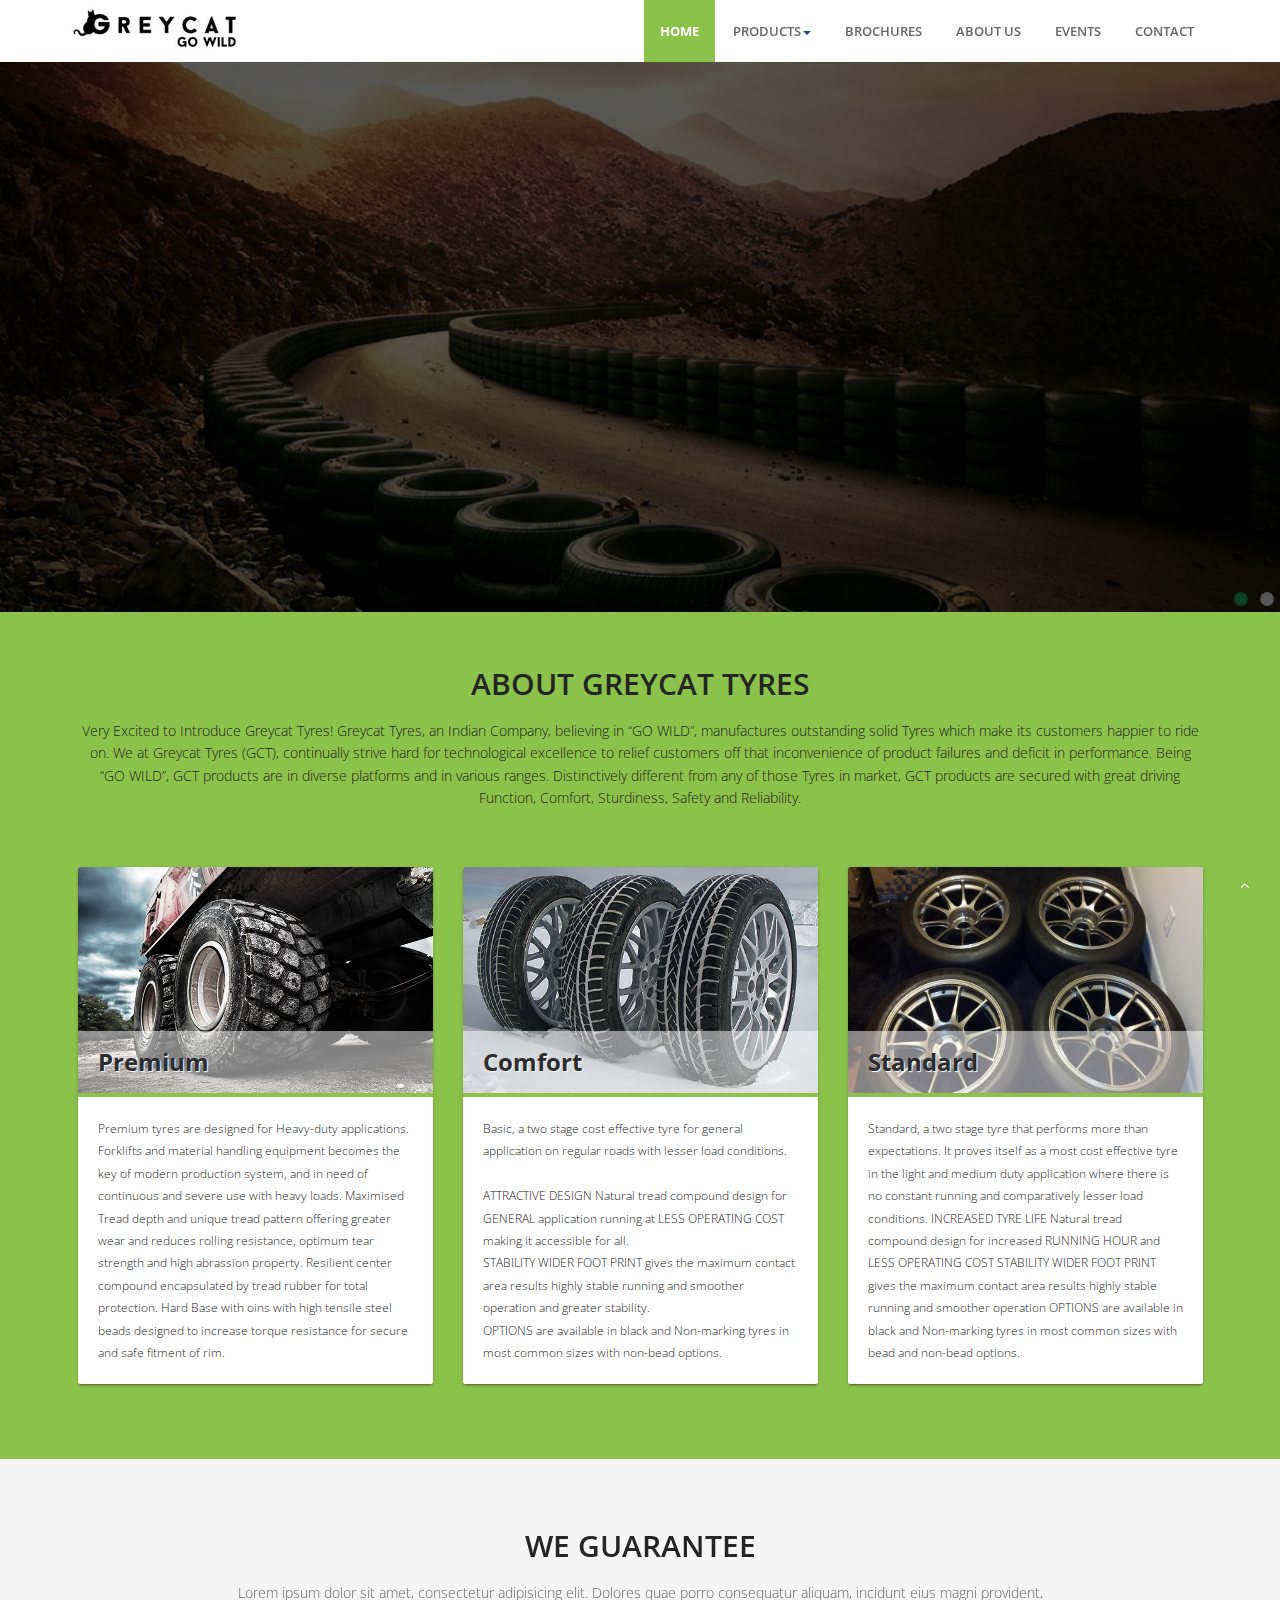
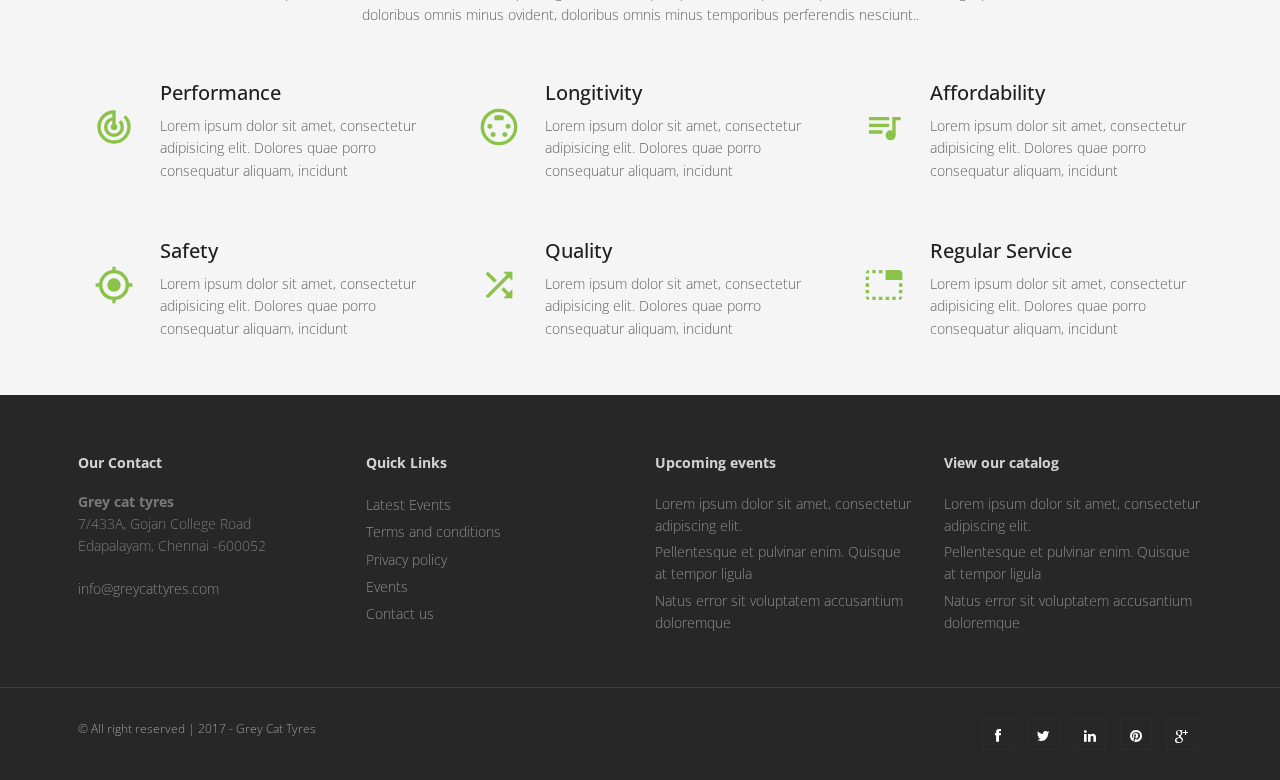
<file: index.html>
<!DOCTYPE html>
<html lang="en">
<head>
<meta charset="utf-8">
<title>Greycat Tyres</title>
<meta name="viewport" content="width=device-width, initial-scale=1.0" />
<meta name="description" content="" />
<meta name="author" content="http://webthemez.com" />
<!-- css -->
<link href="https://fonts.googleapis.com/icon?family=Material+Icons" rel="stylesheet">
<link rel="stylesheet" href="materialize/css/materialize.min.css" media="screen,projection" />
<link href="css/bootstrap.min.css" rel="stylesheet" />
<link href="css/fancybox/jquery.fancybox.css" rel="stylesheet">
<link href="css/flexslider.css" rel="stylesheet" />
<link href="css/style.css" rel="stylesheet" />

<!-- HTML5 shim, for IE6-8 support of HTML5 elements -->
<!--[if lt IE 9]>
      <script src="http://html5shim.googlecode.com/svn/trunk/html5.js"></script>
    <![endif]-->

</head>
<body>
<div id="wrapper" class="home-page">
	<!-- start header -->
	<header>
        <div class="navbar navbar-default navbar-static-top">
            <div class="container">
                <div class="navbar-header">
                    <button type="button" class="navbar-toggle" data-toggle="collapse" data-target=".navbar-collapse">
                        <span class="icon-bar"></span>
                        <span class="icon-bar"></span>
                        <span class="icon-bar"></span>
                    </button>
                    <img src="img/logo.jpg" style="width:65%"/>
                </div>
                <div class="navbar-collapse collapse ">
                    <ul class="nav navbar-nav">
                        <li class="active"><a class="waves-effect waves-dark" href="index.html">Home</a></li>
						 <li class="dropdown">
                        <a href="#" data-toggle="dropdown" class="dropdown-toggle waves-effect waves-dark">Products<b class="caret"></b></a>
                        <ul class="dropdown-menu">
													<li><a class="waves-effect waves-dark" href="about.html">Our Range</a></li>
													<li><a class="waves-effect waves-dark" href="#">Premium Tyres</a></li>
													<li><a class="waves-effect waves-dark" href="#">Comfort Tyres</a></li>
													<li><a class="waves-effect waves-dark" href="#">Standard Tyres</a></li>

                        </ul>
                    </li>
						<li><a class="waves-effect waves-dark" href="services.html">Brochures</a></li>
                        <li><a class="waves-effect waves-dark" href="portfolio.html">About Us</a></li>
                        <li><a class="waves-effect waves-dark" href="pricing.html">Events</a></li>
                        <li><a class="waves-effect waves-dark" href="contact.html">Contact</a></li>
                    </ul>
                </div>
            </div>
        </div>
	</header>
	<!-- end header -->
	<section id="banner">

	<!-- Slider -->
        <div id="main-slider" class="flexslider">
            <ul class="slides">
              <li>
                <img src="img/slides/2.jpg" style="height:550px" alt="" />
                <div class="flex-caption">


                </div>
              </li>
              <li>
                <img src="img/slides/1.jpg" style="height:550px" alt="" />
                <div class="flex-caption">


                </div>
              </li>
            </ul>
        </div>
	<!-- end slider -->
	</section>
		<section class="dishes">
		<div class="container">
	 	<div class="row">
			<div class="col-md-12">
				<div class="aligncenter"><h2 class="aligncenter">About Greycat Tyres</h2>Very Excited to Introduce Greycat Tyres! Greycat Tyres, an Indian Company, believing in “GO WILD”, manufactures outstanding solid Tyres which make its customers happier to ride on. We at Greycat Tyres (GCT), continually strive hard for technological excellence to relief customers off that inconvenience of product failures and deficit in performance. Being “GO WILD”, GCT products are in diverse platforms and in various ranges. Distinctively different from any of those Tyres in market, GCT products are secured with great driving Function, Comfort, Sturdiness, Safety and Reliability.</div>
				<br/>
			</div>
		</div>

	<div class="row service-v1 margin-bottom-40">
            <div class="col-md-4 md-margin-bottom-40">
					<div class="card small">
                        <div class="card-image">
                             <img class="img-responsive" src="img/premium.jpg" style="height:230px" alt="">
                            <span class="card-title">Premium</span>
                        </div>
                        <div class="card-content">
                            <p>
                              Premium tyres are designed for Heavy-duty applications. Forklifts and material handling equipment becomes the key of modern production system, and in need of continuous and severe use with heavy loads.

Maximised Tread depth and unique tread pattern offering greater wear and reduces rolling resistance, optimum tear strength and high abrassion property.

Resilient center compound encapsulated by tread rubber for total protection.

Hard Base with oins with high tensile steel beads designed to increase torque resistance for secure and safe fitment of rim.
                            </p>
                        </div>
                    </div>
            </div>
			   <div class="col-md-4 md-margin-bottom-40">
					<div class="card small">
                        <div class="card-image">
                             <img class="img-responsive" src="img/comfort.jpg" style="height:230px" alt="">
                            <span class="card-title">Comfort</span>
                        </div>
                        <div class="card-content">
                            <p>
                              Basic, a two stage cost effective tyre for general application on regular roads with lesser load conditions.
</p>
<br>
ATTRACTIVE DESIGN
Natural tread compound design for GENERAL application running at LESS OPERATING COST making it accessible for all.
<p>
STABILITY
WIDER FOOT PRINT gives the maximum contact area results highly stable running and smoother operation and greater stability.
</p>
<p>
OPTIONS are available in black and Non-marking tyres in most common sizes with non-bead options.
</p>
                        </div>
                    </div>
            </div>
			   <div class="col-md-4 md-margin-bottom-40">
					<div class="card small">
                        <div class="card-image">
                             <img class="img-responsive" src="img/standard.jpg" style="height:230px" alt="">
                            <span class="card-title">Standard</span>
                        </div>
                        <div class="card-content">
                            <p>
                              Standard, a two stage tyre that performs more than expectations. It proves itself as a most cost effective tyre in the light and medium  duty application where there is no constant running and comparatively lesser load conditions.

INCREASED TYRE LIFE
Natural tread compound design for increased RUNNING HOUR and LESS OPERATING COST

STABILITY
WIDER FOOT PRINT gives the maximum contact area results highly stable running and smoother operation

OPTIONS are available in black and Non-marking tyres in most common sizes with bead and non-bead options.


                            </p>
                        </div>
                    </div>
            </div>
        </div>
		</div>
		</section>
	<section id="content">
	<div class="container">

		<section class="services">
	    	<div class="row">
			<div class="col-md-12">
				<div class="aligncenter"><h2 class="aligncenter">We guarantee</h2>Lorem ipsum dolor sit amet, consectetur adipisicing elit. Dolores quae porro consequatur aliquam, incidunt eius magni provident, <br/>doloribus omnis minus ovident, doloribus omnis minus temporibus perferendis nesciunt..</div>
				<br/>
			</div>
		</div>

	 <div class="row">
            <div class="col-sm-4 info-blocks">
				<i class="icon-info-blocks material-icons">track_changes</i>
                <div class="info-blocks-in">
                    <h3>Performance</h3>
                    <p>Lorem ipsum dolor sit amet, consectetur adipisicing elit. Dolores quae porro consequatur aliquam, incidunt</p>
                </div>
            </div>
            <div class="col-sm-4 info-blocks">
                <i class="icon-info-blocks material-icons">settings_input_svideo</i>
                <div class="info-blocks-in">
                    <h3>Longitivity</h3>
                    <p>Lorem ipsum dolor sit amet, consectetur adipisicing elit. Dolores quae porro consequatur aliquam, incidunt</p>
                </div>
            </div>
            <div class="col-sm-4 info-blocks">
                <i class="icon-info-blocks material-icons">queue_music</i>
                <div class="info-blocks-in">
                    <h3>Affordability</h3>
                    <p>Lorem ipsum dolor sit amet, consectetur adipisicing elit. Dolores quae porro consequatur aliquam, incidunt</p>
                </div>
            </div>
        </div>
<div class="row">
            <div class="col-sm-4 info-blocks">
                <i class="icon-info-blocks material-icons">my_location</i>
                <div class="info-blocks-in">
                    <h3>Safety</h3>
                    <p>Lorem ipsum dolor sit amet, consectetur adipisicing elit. Dolores quae porro consequatur aliquam, incidunt</p>
                </div>
            </div>
            <div class="col-sm-4 info-blocks">
                <i class="icon-info-blocks material-icons">shuffle</i>
                <div class="info-blocks-in">
                    <h3>Quality</h3>
                    <p>Lorem ipsum dolor sit amet, consectetur adipisicing elit. Dolores quae porro consequatur aliquam, incidunt</p>
                </div>
            </div>
            <div class="col-sm-4 info-blocks">
                <i class="icon-info-blocks material-icons">tab_unselected</i>
                <div class="info-blocks-in">
                    <h3>Regular Service</h3>
                    <p>Lorem ipsum dolor sit amet, consectetur adipisicing elit. Dolores quae porro consequatur aliquam, incidunt</p>
                </div>
            </div>
        </div>
		</section>
	</div>
	</section>

	<footer>
		<div class="container">
			<div class="row">
				<div class="col-lg-3">
					<div class="widget">
						<h5 class="widgetheading">Our Contact</h5>
						<address>
						<strong>Grey cat tyres</strong><br>
	          7/433A, Gojan College Road<br>
						 Edapalayam, Chennai -600052</address>
						<p>
							<i class="icon-envelope-alt"></i>info@greycattyres.com
						</p>
					</div>
				</div>
				<div class="col-lg-3">
					<div class="widget">
						<h5 class="widgetheading">Quick Links</h5>
						<ul class="link-list">
							<li><a class="waves-effect waves-dark" href="#">Latest Events</a></li>
							<li><a class="waves-effect waves-dark" href="#">Terms and conditions</a></li>
							<li><a class="waves-effect waves-dark" href="#">Privacy policy</a></li>
							<li><a class="waves-effect waves-dark" href="#">Events</a></li>
							<li><a class="waves-effect waves-dark" href="#">Contact us</a></li>
						</ul>
					</div>
				</div>
				<div class="col-lg-3">
					<div class="widget">
						<h5 class="widgetheading">Upcoming events</h5>
						<ul class="link-list">
							<li><a class="waves-effect waves-dark" href="#">Lorem ipsum dolor sit amet, consectetur adipiscing elit.</a></li>
							<li><a class="waves-effect waves-dark" href="#">Pellentesque et pulvinar enim. Quisque at tempor ligula</a></li>
							<li><a class="waves-effect waves-dark" href="#">Natus error sit voluptatem accusantium doloremque</a></li>
						</ul>
					</div>
				</div>
				<div class="col-lg-3">
						<div class="widget">
						<h5 class="widgetheading">View our catalog</h5>
						<ul class="link-list">
							<li><a class="waves-effect waves-dark" href="#">Lorem ipsum dolor sit amet, consectetur adipiscing elit.</a></li>
							<li><a class="waves-effect waves-dark" href="#">Pellentesque et pulvinar enim. Quisque at tempor ligula</a></li>
							<li><a class="waves-effect waves-dark" href="#">Natus error sit voluptatem accusantium doloremque</a></li>
						</ul>
					</div>
				</div>
			</div>
		</div>
		<div id="sub-footer">
			<div class="container">
				<div class="row">
					<div class="col-lg-6">
						<div class="copyright">
							<p>
								<span>&copy; All right reserved | 2017 - Grey Cat Tyres
							</p>
						</div>
					</div>
					<div class="col-lg-6">
						<ul class="social-network">
							<li><a class="waves-effect waves-dark" href="#" data-placement="top" title="Facebook"><i class="fa fa-facebook"></i></a></li>
							<li><a class="waves-effect waves-dark" href="#" data-placement="top" title="Twitter"><i class="fa fa-twitter"></i></a></li>
							<li><a class="waves-effect waves-dark" href="#" data-placement="top" title="Linkedin"><i class="fa fa-linkedin"></i></a></li>
							<li><a class="waves-effect waves-dark" href="#" data-placement="top" title="Pinterest"><i class="fa fa-pinterest"></i></a></li>
							<li><a class="waves-effect waves-dark" href="#" data-placement="top" title="Google plus"><i class="fa fa-google-plus"></i></a></li>
						</ul>
					</div>
				</div>
			</div>
		</div>
		</footer>
</div>
<a href="#" class="scrollup waves-effect waves-dark"><i class="fa fa-angle-up active"></i></a>
<!-- javascript
    ================================================== -->
<!-- Placed at the end of the document so the pages load faster -->
<script src="js/jquery.js"></script>
<script src="js/jquery.easing.1.3.js"></script>
<script src="materialize/js/materialize.min.js"></script>
<script src="js/bootstrap.min.js"></script>
<script src="js/jquery.fancybox.pack.js"></script>
<script src="js/jquery.fancybox-media.js"></script>
<script src="js/jquery.flexslider.js"></script>
<script src="js/animate.js"></script>
<!-- Vendor Scripts -->
<script src="js/modernizr.custom.js"></script>
<script src="js/jquery.isotope.min.js"></script>
<script src="js/jquery.magnific-popup.min.js"></script>
<script src="js/animate.js"></script>
<script src="js/custom.js"></script>
</body>
</html>
</file>
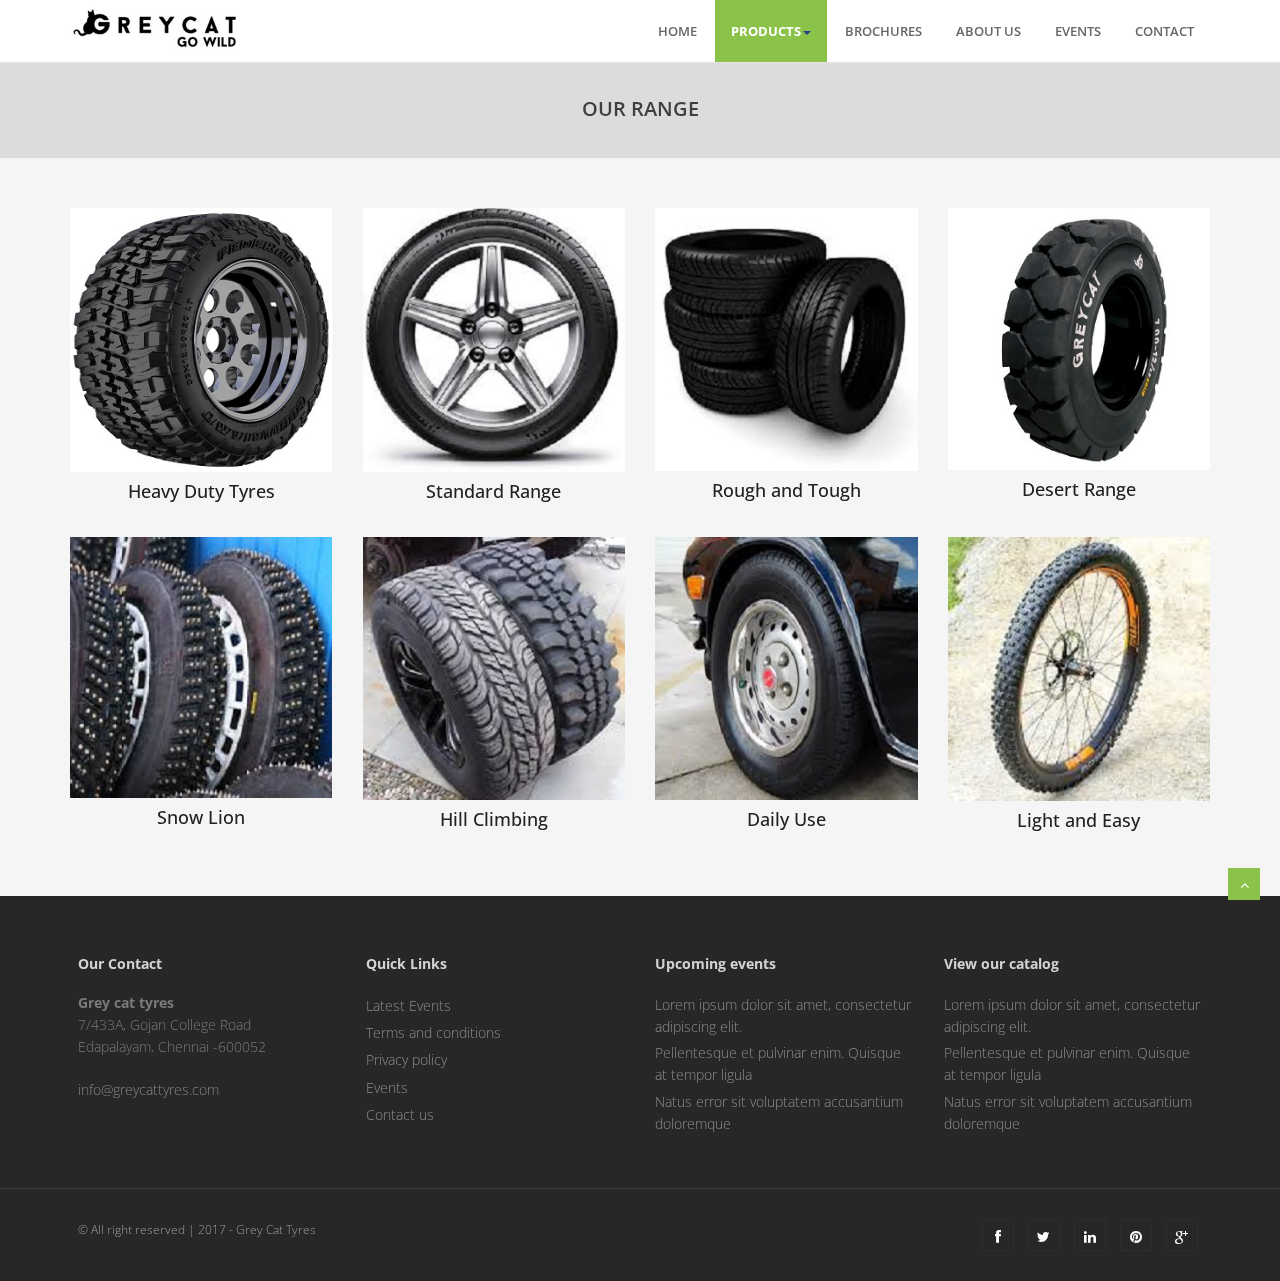
<file: about.html>
<!DOCTYPE html>
<html lang="en">
<head>
<meta charset="utf-8">
<title>Greycat Tyres</title>
<meta name="viewport" content="width=device-width, initial-scale=1.0" />
<meta name="description" content="" />
<meta name="author" content="http://webthemez.com" />
<!-- css -->
<link href="https://fonts.googleapis.com/icon?family=Material+Icons" rel="stylesheet">
<link rel="stylesheet" href="materialize/css/materialize.min.css" media="screen,projection" />
<link href="css/bootstrap.min.css" rel="stylesheet" />
<link href="css/fancybox/jquery.fancybox.css" rel="stylesheet">
<link href="css/flexslider.css" rel="stylesheet" />
<link href="css/style.css" rel="stylesheet" />

<!-- HTML5 shim, for IE6-8 support of HTML5 elements -->
<!--[if lt IE 9]>
      <script src="http://html5shim.googlecode.com/svn/trunk/html5.js"></script>
    <![endif]-->

</head>
<body>
<div id="wrapper">
	<!-- start header -->
		<header>
        <div class="navbar navbar-default navbar-static-top">
            <div class="container">
                <div class="navbar-header">
                    <button type="button" class="navbar-toggle" data-toggle="collapse" data-target=".navbar-collapse">
                        <span class="icon-bar"></span>
                        <span class="icon-bar"></span>
                        <span class="icon-bar"></span>
                    </button>
                  <img src="img/logo.jpg" style="width:65%"/>
                </div>
                <div class="navbar-collapse collapse ">
                    <ul class="nav navbar-nav">
                      <li><a class="waves-effect waves-dark" href="index.html">Home</a></li>
           <li class="active dropdown">
                      <a href="#" data-toggle="dropdown" class="dropdown-toggle waves-effect waves-dark">Products<b class="caret"></b></a>
                      <ul class="dropdown-menu">
                          <li><a class="waves-effect waves-dark" href="about.html">Our Range</a></li>
                          <li><a class="waves-effect waves-dark" href="#">Premium Tyres</a></li>
                          <li><a class="waves-effect waves-dark" href="#">Comfort Tyres</a></li>
                          <li><a class="waves-effect waves-dark" href="#">Standard Tyres</a></li>

                      </ul>
                  </li>
          <li><a class="waves-effect waves-dark" href="services.html">Brochures</a></li>
                      <li><a class="waves-effect waves-dark" href="portfolio.html">About Us</a></li>
                      <li><a class="waves-effect waves-dark" href="pricing.html">Events</a></li>
                      <li><a class="waves-effect waves-dark" href="contact.html">Contact</a></li>
                  </ul>
                </div>
            </div>
        </div>
	</header><!-- end header -->
	<section id="inner-headline">
	<div class="container">
		<div class="row">
			<div class="col-lg-12">
				<h2 class="pageTitle">Our Range</h2>
			</div>
		</div>
	</div>
	</section>
	<section id="content">

	<div class="container">

					<div class="about">

						<div class="row">



						<div class="team-six">
							<div class="row">
								<div class="col-md-3 col-sm-6">
									<!-- Team Member -->
									<div class="team-member">
										<!-- Image -->
										<img class="img-responsive" src="img/products/1.jpg" alt="">
										<!-- Name -->
										<h4>Heavy Duty Tyres</h4>

									</div>
								</div>
								<div class="col-md-3 col-sm-6">
									<!-- Team Member -->
									<div class="team-member">
										<!-- Image -->
										<img class="img-responsive" src="img/products/2.jpg" alt="">
										<!-- Name -->
										<h4>Standard Range</h4>

									</div>
								</div>
								<div class="col-md-3 col-sm-6">
									<!-- Team Member -->
									<div class="team-member">
										<!-- Image -->
										<img class="img-responsive" src="img/products/3.jpg" alt="">
										<!-- Name -->
										<h4>Rough and Tough</h4>

									</div>
								</div>
								<div class="col-md-3 col-sm-6">
									<!-- Team Member -->
									<div class="team-member">
										<!-- Image -->
										<img class="img-responsive" src="img/products/4.jpg" alt="">
										<!-- Name -->
										<h4>Desert Range</h4>
									</div>
								</div>
							</div>
						</div>


      						<div class="team-six">
      							<div class="row">
      								<div class="col-md-3 col-sm-6">
      									<!-- Team Member -->
      									<div class="team-member">
      										<!-- Image -->
      										<img class="img-responsive" src="img/products/5.jpg" alt="">
      										<!-- Name -->
      										<h4>Snow Lion</h4>

      									</div>
      								</div>
      								<div class="col-md-3 col-sm-6">
      									<!-- Team Member -->
      									<div class="team-member">
      										<!-- Image -->
      										<img class="img-responsive" src="img/products/6.jpg" alt="">
      										<!-- Name -->
      										<h4>Hill Climbing</h4>

      									</div>
      								</div>
      								<div class="col-md-3 col-sm-6">
      									<!-- Team Member -->
      									<div class="team-member">
      										<!-- Image -->
      										<img class="img-responsive" src="img/products/7.jpg" alt="">
      										<!-- Name -->
      										<h4>Daily Use</h4>

      									</div>
      								</div>
      								<div class="col-md-3 col-sm-6">
      									<!-- Team Member -->
      									<div class="team-member">
      										<!-- Image -->
      										<img class="img-responsive" src="img/products/8.jpg" alt="">
      										<!-- Name -->
      										<h4>Light and Easy</h4>

      									</div>
      								</div>
      							</div>
      						</div>


			           <!-- Our team ends -->


					</div>

				</div>
	</section>
	<footer>
	<div class="container">
		<div class="row">
			<div class="col-lg-3">
				<div class="widget">
					<h5 class="widgetheading">Our Contact</h5>
					<address>
					<strong>Grey cat tyres</strong><br>
          7/433A, Gojan College Road<br>
					 Edapalayam, Chennai -600052</address>
					<p>
						<i class="icon-envelope-alt"></i>info@greycattyres.com
					</p>
				</div>
			</div>
			<div class="col-lg-3">
				<div class="widget">
					<h5 class="widgetheading">Quick Links</h5>
					<ul class="link-list">
						<li><a class="waves-effect waves-dark" href="#">Latest Events</a></li>
						<li><a class="waves-effect waves-dark" href="#">Terms and conditions</a></li>
						<li><a class="waves-effect waves-dark" href="#">Privacy policy</a></li>
						<li><a class="waves-effect waves-dark" href="#">Events</a></li>
						<li><a class="waves-effect waves-dark" href="#">Contact us</a></li>
					</ul>
				</div>
			</div>
			<div class="col-lg-3">
				<div class="widget">
					<h5 class="widgetheading">Upcoming events</h5>
					<ul class="link-list">
						<li><a class="waves-effect waves-dark" href="#">Lorem ipsum dolor sit amet, consectetur adipiscing elit.</a></li>
						<li><a class="waves-effect waves-dark" href="#">Pellentesque et pulvinar enim. Quisque at tempor ligula</a></li>
						<li><a class="waves-effect waves-dark" href="#">Natus error sit voluptatem accusantium doloremque</a></li>
					</ul>
				</div>
			</div>
			<div class="col-lg-3">
					<div class="widget">
					<h5 class="widgetheading">View our catalog</h5>
					<ul class="link-list">
						<li><a class="waves-effect waves-dark" href="#">Lorem ipsum dolor sit amet, consectetur adipiscing elit.</a></li>
						<li><a class="waves-effect waves-dark" href="#">Pellentesque et pulvinar enim. Quisque at tempor ligula</a></li>
						<li><a class="waves-effect waves-dark" href="#">Natus error sit voluptatem accusantium doloremque</a></li>
					</ul>
				</div>
			</div>
		</div>
	</div>
	<div id="sub-footer">
		<div class="container">
			<div class="row">
				<div class="col-lg-6">
					<div class="copyright">
						<p>
							<span>&copy; All right reserved | 2017 - Grey Cat Tyres
						</p>
					</div>
				</div>
				<div class="col-lg-6">
					<ul class="social-network">
						<li><a class="waves-effect waves-dark" href="#" data-placement="top" title="Facebook"><i class="fa fa-facebook"></i></a></li>
						<li><a class="waves-effect waves-dark" href="#" data-placement="top" title="Twitter"><i class="fa fa-twitter"></i></a></li>
						<li><a class="waves-effect waves-dark" href="#" data-placement="top" title="Linkedin"><i class="fa fa-linkedin"></i></a></li>
						<li><a class="waves-effect waves-dark" href="#" data-placement="top" title="Pinterest"><i class="fa fa-pinterest"></i></a></li>
						<li><a class="waves-effect waves-dark" href="#" data-placement="top" title="Google plus"><i class="fa fa-google-plus"></i></a></li>
					</ul>
				</div>
			</div>
		</div>
	</div>
	</footer>
</div>
<a href="#" class="scrollup waves-effect waves-dark"><i class="fa fa-angle-up active"></i></a>
<!-- javascript
    ================================================== -->
<!-- Placed at the end of the document so the pages load faster -->
<script src="js/jquery.js"></script>
<script src="js/jquery.easing.1.3.js"></script>
<script src="materialize/js/materialize.min.js"></script>
<script src="js/bootstrap.min.js"></script>
<script src="js/jquery.fancybox.pack.js"></script>
<script src="js/jquery.fancybox-media.js"></script>
<script src="js/jquery.flexslider.js"></script>
<script src="js/animate.js"></script>
<!-- Vendor Scripts -->
<script src="js/modernizr.custom.js"></script>
<script src="js/jquery.isotope.min.js"></script>
<script src="js/jquery.magnific-popup.min.js"></script>
<script src="js/animate.js"></script>
<script src="js/custom.js"></script>
</body>
</html>
</file>
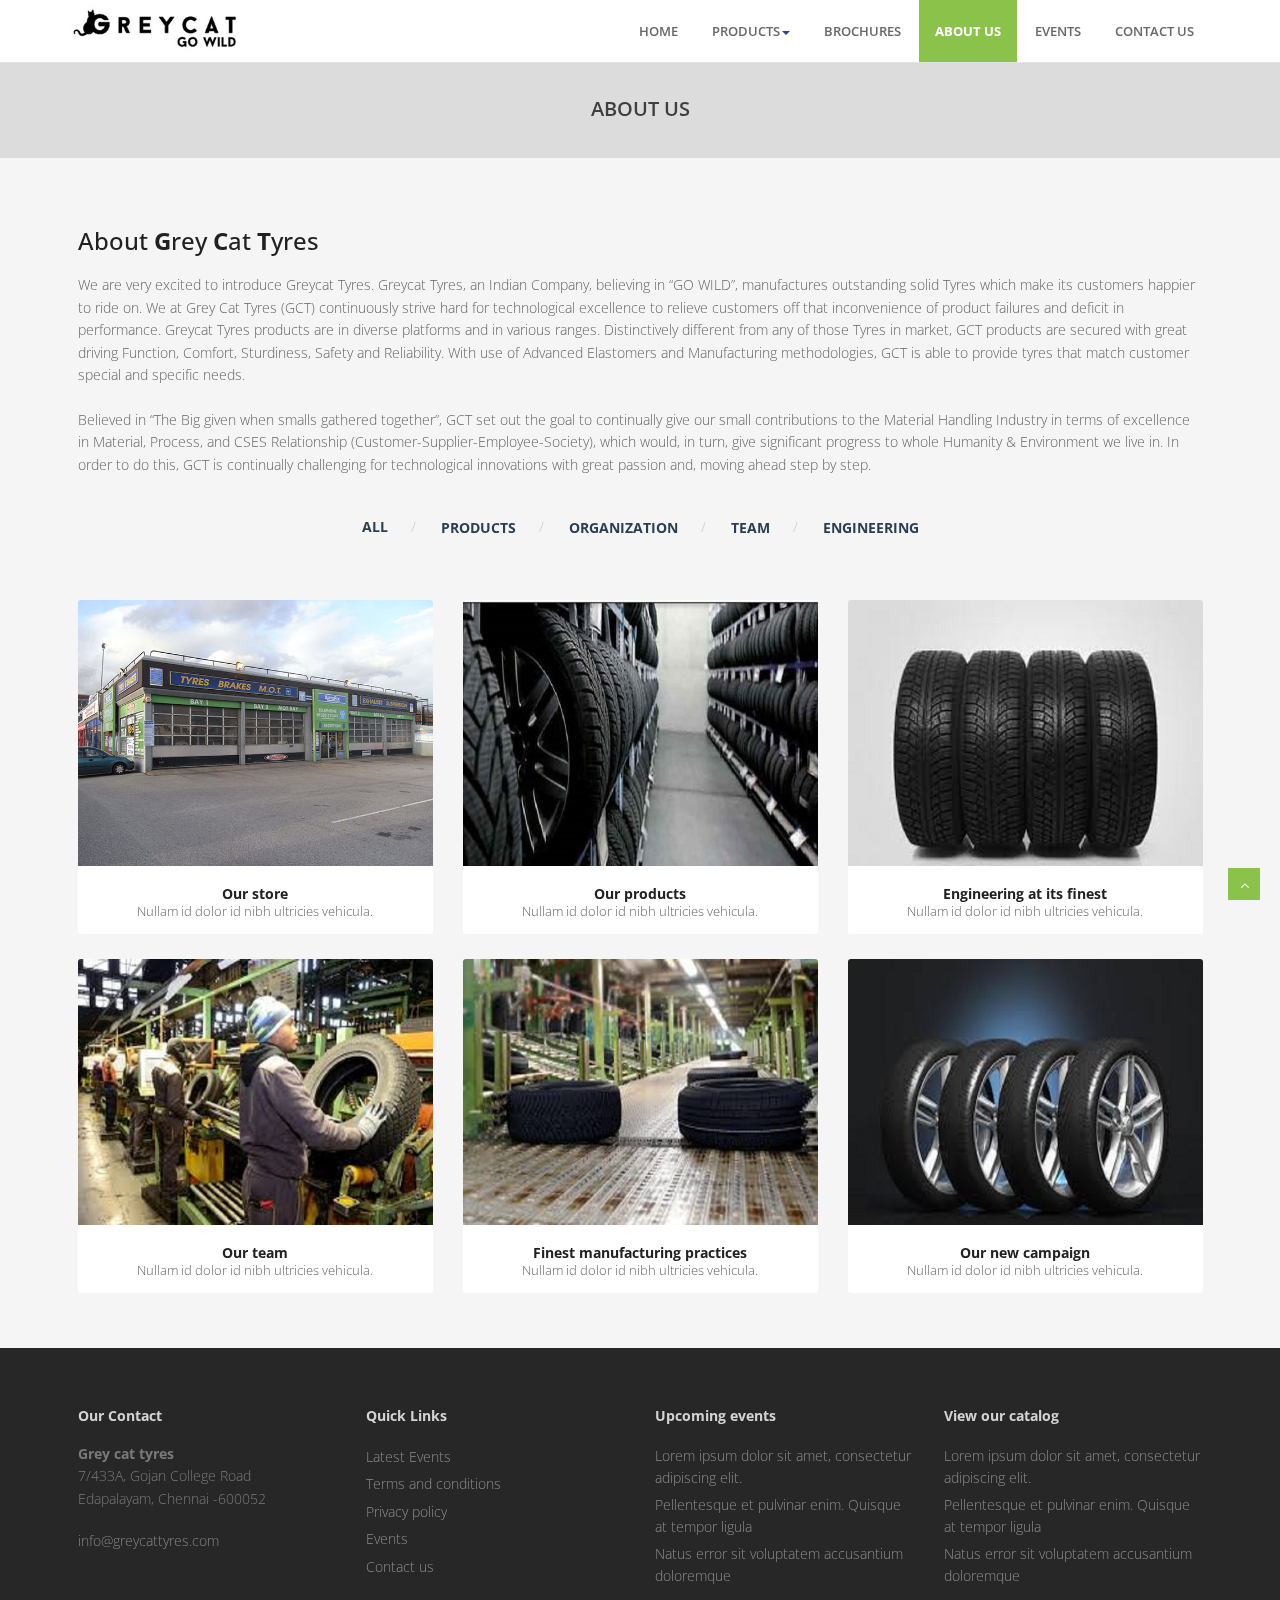
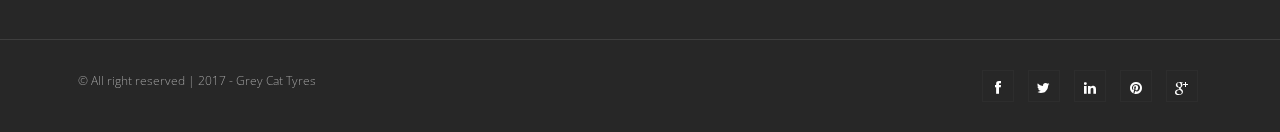
<file: portfolio.html>
<!DOCTYPE html>
<html lang="en">
<head>
<meta charset="utf-8">
<title>About us | Grey cat tyres - Go wild | 2017</title>
<meta name="viewport" content="width=device-width, initial-scale=1.0" />
<meta name="description" content="" />
<meta name="author" content="http://webthemez.com" />
<!-- css --> 
<link href="https://fonts.googleapis.com/icon?family=Material+Icons" rel="stylesheet">
<link rel="stylesheet" href="materialize/css/materialize.min.css" media="screen,projection" />
<link href="css/bootstrap.min.css" rel="stylesheet" />
<link href="css/fancybox/jquery.fancybox.css" rel="stylesheet"> 
<link href="css/flexslider.css" rel="stylesheet" />  
 
<!-- Vendor Styles -->
<link href="css/magnific-popup.css" rel="stylesheet"> 
<!-- Block Styles -->
<link href="css/style.css" rel="stylesheet" />
<link href="css/gallery-1.css" rel="stylesheet">
 
<!-- HTML5 shim, for IE6-8 support of HTML5 elements -->
<!--[if lt IE 9]>
      <script src="http://html5shim.googlecode.com/svn/trunk/html5.js"></script>
    <![endif]-->

</head>
<body>
<div id="wrapper"> 
	<header>
        <div class="navbar navbar-default navbar-static-top">
            <div class="container">
                <div class="navbar-header">
                    <button type="button" class="navbar-toggle" data-toggle="collapse" data-target=".navbar-collapse">
                        <span class="icon-bar"></span>
                        <span class="icon-bar"></span>
                        <span class="icon-bar"></span>
                    </button>
                    <img src="img/logo.jpg" style = "width: 65%;"/>
                </div>
                <div class="navbar-collapse collapse ">
                    <ul class="nav navbar-nav">
                        <li><a class="waves-effect waves-dark" href="index.html">Home</a></li>
							 <li class="dropdown">
                        <a href="#" data-toggle="dropdown" class="dropdown-toggle">Products<b class="caret"></b></a>
                        <ul class="dropdown-menu">
                            <li><a class="waves-effect waves-dark" href="about.html">Our range</a></li>
                            <li><a class="waves-effect waves-dark" href="#">Premium tyres</a></li>
                            <li><a class="waves-effect waves-dark" href="#">Comfort tyres</a></li>
                            <li><a class="waves-effect waves-dark" href="#">Standard tyres</a></li>
                        </ul>
                    </li>
						<li><a href="services.html" class="waves-effect waves-dark">Brochures</a></li>
                        <li class = "active"><a class="waves-effect waves-dark" href="portfolio.html">About us</a></li>
                        <li><a class="waves-effect waves-dark" href="pricing.html">Events</a></li>
                        <li><a class="waves-effect waves-dark" href="contact.html">Contact us</a></li>
                    </ul>
                </div>
            </div>
        </div>
	</header><!-- end header -->
	<section id="inner-headline">
	<div class="container">
		<div class="row">
			<div class="col-lg-12">
				<h2 class="pageTitle">About us</h2>
			</div>
		</div>
	</div>
	</section>
	<section id="content">
	<div class="container">
	
						<div class="row"> 
							<div class="col-md-12">
								<div class="about-logo">
									<h3><span>About <b>G</b>rey <b>C</b>at <b>T</b>yres</span></h3>
									<p>We are very excited to introduce Greycat Tyres. Greycat Tyres, an Indian Company, believing in “GO WILD”, manufactures outstanding solid Tyres which make its customers happier to ride on.

We at Grey Cat Tyres (GCT) continuously strive hard for technological excellence to relieve customers off that inconvenience of product failures and deficit in performance.

Greycat Tyres products are in diverse platforms and in various ranges. Distinctively different from any of those Tyres in market, GCT products are secured with great driving Function, Comfort, Sturdiness, Safety and Reliability.

With use of Advanced Elastomers and Manufacturing methodologies, GCT is able to provide tyres that match customer special and specific needs.<br><br>

Believed in “The Big given when smalls gathered together”, GCT set out the goal to continually give our small contributions to the Material Handling Industry in terms of excellence in Material, Process, and CSES Relationship (Customer-Supplier-Employee-Society), which would, in turn, give significant progress to whole Humanity & Environment we live in.

In order to do this, GCT is continually challenging for technological innovations with great passion and, moving ahead step by step.</p>
								</div>  
							</div>
						</div> 
						
	</div>
	</section>	
			  <!-- Start Gallery 1-2 -->
    <section id="gallery-1" class="content-block section-wrapper gallery-1">
    	 	<div class="container">

			<div class="editContent">
	            <ul class="filter">
	                <li class="active"><a href="#" data-filter="*">All</a></li>
	                <li><a class="waves-effect waves-dark" href="#" data-filter=".products">Products</a></li>
	                <li><a class="waves-effect waves-dark" href="#" data-filter=".organization">Organization</a></li>
	                <li><a class="waves-effect waves-dark" href="#" data-filter=".team">Team</a></li>
	                <li><a class="waves-effect waves-dark" href="#" data-filter=".engineering">Engineering</a></li>
	            </ul>
			</div>
            <!-- /.gallery-filter -->
            
            <div class="row">
                <div id="isotope-gallery-container">
                    <div class="col-md-4 col-sm-6 col-xs-12 gallery-item-wrapper organization">
                        <div class="gallery-item">
                            <div class="gallery-thumb">
                                <img src="img/works/1.jpg" class="img-responsive" alt="1st gallery Thumb">
                                <div class="image-overlay"></div>
                                <a href="img/works/1.jpg" class="gallery-zoom"><i class="fa fa-eye"></i></a>
                                
                            </div>
                            <div class="gallery-details">
                            	<div class="editContent">
	                                <h5>Our store</h5>
                            	</div>
                            	<div class="editContent">
	                                <p>Nullam id dolor id nibh ultricies vehicula.</p>
                            	</div>
                            </div>
                        </div>
                    </div>
                    <!-- /.gallery-item-wrapper -->
                    <div class="col-md-4 col-sm-6 col-xs-12 gallery-item-wrapper team engineering">
                        <div class="gallery-item">
                            <div class="gallery-thumb">
                                <img src="img/works/2.jpg" class="img-responsive" alt="2nd gallery Thumb">
                                <div class="image-overlay"></div>
                                <a href="img/works/2.jpg" class="gallery-zoom"><i class="fa fa-eye"></i></a>
                                
                            </div>
                            <div class="gallery-details">
                            	<div class="editContent">
                                	<h5>Our products</h5>
                            	</div>
                            	<div class="editContent">
                                	<p>Nullam id dolor id nibh ultricies vehicula.</p>
                            	</div>
                            </div>
                        </div>
                    </div>
                    <!-- /.gallery-item-wrapper -->
                    <div class="col-md-4 col-sm-6 col-xs-12 gallery-item-wrapper products">
                        <div class="gallery-item">
                            <div class="gallery-thumb">
                                <img src="img/works/3.jpg" class="img-responsive" alt="3rd gallery Thumb">
                                <div class="image-overlay"></div>
                                <a href="img/works/3.jpg" class="gallery-zoom"><i class="fa fa-eye"></i></a>
                                
                            </div>
                            <div class="gallery-details">
                            	<div class="editContent">
                                	<h5>Engineering at its finest</h5>
                            	</div>
                            	<div class="editContent">
                                	<p>Nullam id dolor id nibh ultricies vehicula.</p>
                            	</div>
                            </div>
                        </div>
                    </div>
                    <!-- /.gallery-item-wrapper -->
                    <div class="col-md-4 col-sm-6 col-xs-12 gallery-item-wrapper organization team">
                        <div class="gallery-item">
                            <div class="gallery-thumb">
                                <img src="img/works/4.jpg" class="img-responsive" alt="4th gallery Thumb">
                                <div class="image-overlay"></div>
                                <a href="img/works/4.jpg" class="gallery-zoom"><i class="fa fa-eye"></i></a>
                                
                            </div>
                            <div class="gallery-details">
                            	<div class="editContent">
                                	<h5>Our team</h5>
                            	</div>
                            	<div class="editContent">
                                	<p>Nullam id dolor id nibh ultricies vehicula.</p>
                            	</div>
                            </div>
                        </div>
                    </div>
                    <!-- /.gallery-item-wrapper -->
                    <div class="col-md-4 col-sm-6 col-xs-12 gallery-item-wrapper team">
                        <div class="gallery-item">
                            <div class="gallery-thumb">
                                <img src="img/works/5.jpg" class="img-responsive" alt="5th gallery Thumb">
                                <div class="image-overlay"></div>
                                <a href="img/works/5.jpg" class="gallery-zoom"><i class="fa fa-eye"></i></a>
                                
                            </div>
                            <div class="gallery-details">
                            	<div class="editContent">
                                	<h5>Finest manufacturing practices</h5>
                            	</div>
                            	<div class="editContent">
                                	<p>Nullam id dolor id nibh ultricies vehicula.</p>
                            	</div>
                            </div>
                        </div>
                    </div>
                    <!-- /.gallery-item-wrapper -->
                    <div class="col-md-4 col-sm-6 col-xs-12 gallery-item-wrapper products organization">
                        <div class="gallery-item">
                            <div class="gallery-thumb">
                                <img src="img/works/6.jpg" class="img-responsive" alt="6th gallery Thumb">
                                <div class="image-overlay"></div>
                                <a href="img/works/6.jpg" class="gallery-zoom"><i class="fa fa-eye"></i></a>
                                
                            </div>
                            <div class="gallery-details">
                            	<div class="editContent">
                                	<h5>Our new campaign</h5>
                            	</div>
                            	<div class="editContent">
                                	<p>Nullam id dolor id nibh ultricies vehicula.</p>
                            	</div>
                            </div>
                        </div>
                    </div>
                    
                </div>
                <!-- /.isotope-gallery-container -->
            </div>
            <!-- /.row --> 
        <!-- /.container -->
		</div>
    </section>
    <!--// End Gallery 1-2 -->  
	</div>
	<footer>
	<div class="container">
		<div class="row">
			<div class="col-lg-3">
				<div class="widget">
					<h5 class="widgetheading">Our Contact</h5>
					<address>
					<strong>Grey cat tyres</strong><br>
          7/433A, Gojan College Road<br>
					 Edapalayam, Chennai -600052</address>
					<p>
						<i class="icon-envelope-alt"></i>info@greycattyres.com
					</p>
				</div>
			</div>
			<div class="col-lg-3">
				<div class="widget">
					<h5 class="widgetheading">Quick Links</h5>
					<ul class="link-list">
						<li><a class="waves-effect waves-dark" href="#">Latest Events</a></li>
						<li><a class="waves-effect waves-dark" href="#">Terms and conditions</a></li>
						<li><a class="waves-effect waves-dark" href="#">Privacy policy</a></li>
						<li><a class="waves-effect waves-dark" href="#">Events</a></li>
						<li><a class="waves-effect waves-dark" href="#">Contact us</a></li>
					</ul>
				</div>
			</div>
			<div class="col-lg-3">
				<div class="widget">
					<h5 class="widgetheading">Upcoming events</h5>
					<ul class="link-list">
						<li><a class="waves-effect waves-dark" href="#">Lorem ipsum dolor sit amet, consectetur adipiscing elit.</a></li>
						<li><a class="waves-effect waves-dark" href="#">Pellentesque et pulvinar enim. Quisque at tempor ligula</a></li>
						<li><a class="waves-effect waves-dark" href="#">Natus error sit voluptatem accusantium doloremque</a></li>
					</ul>
				</div>
			</div>
			<div class="col-lg-3">
					<div class="widget">
					<h5 class="widgetheading">View our catalog</h5>
					<ul class="link-list">
						<li><a class="waves-effect waves-dark" href="#">Lorem ipsum dolor sit amet, consectetur adipiscing elit.</a></li>
						<li><a class="waves-effect waves-dark" href="#">Pellentesque et pulvinar enim. Quisque at tempor ligula</a></li>
						<li><a class="waves-effect waves-dark" href="#">Natus error sit voluptatem accusantium doloremque</a></li>
					</ul>
				</div>
			</div>
		</div>
	</div>
	<div id="sub-footer">
		<div class="container">
			<div class="row">
				<div class="col-lg-6">
					<div class="copyright">
						<p>
							<span>&copy; All right reserved | 2017 - Grey Cat Tyres
						</p>
					</div>
				</div>
				<div class="col-lg-6">
					<ul class="social-network">
						<li><a class="waves-effect waves-dark" href="#" data-placement="top" title="Facebook"><i class="fa fa-facebook"></i></a></li>
						<li><a class="waves-effect waves-dark" href="#" data-placement="top" title="Twitter"><i class="fa fa-twitter"></i></a></li>
						<li><a class="waves-effect waves-dark" href="#" data-placement="top" title="Linkedin"><i class="fa fa-linkedin"></i></a></li>
						<li><a class="waves-effect waves-dark" href="#" data-placement="top" title="Pinterest"><i class="fa fa-pinterest"></i></a></li>
						<li><a class="waves-effect waves-dark" href="#" data-placement="top" title="Google plus"><i class="fa fa-google-plus"></i></a></li>
					</ul>
				</div>
			</div>
		</div>
	</div>
	</footer>
</div>
<a href="#" class="scrollup waves-effect waves-dark"><i class="fa fa-angle-up active"></i></a>
<!-- javascript
    ================================================== -->
<!-- Placed at the end of the document so the pages load faster -->
<script src="js/jquery.js"></script>
<script src="js/jquery.easing.1.3.js"></script>
<script src="materialize/js/materialize.min.js"></script>
<script src="js/bootstrap.min.js"></script>
<script src="js/jquery.fancybox.pack.js"></script>
<script src="js/jquery.fancybox-media.js"></script>  
<script src="js/jquery.flexslider.js"></script>
<script src="js/animate.js"></script>
<!-- Vendor Scripts -->
<script src="js/modernizr.custom.js"></script>
<script src="js/jquery.isotope.min.js"></script>
<script src="js/jquery.magnific-popup.min.js"></script>
<script src="js/animate.js"></script> 
<script src="js/custom.js"></script>
 
</body>
</html>
</file>
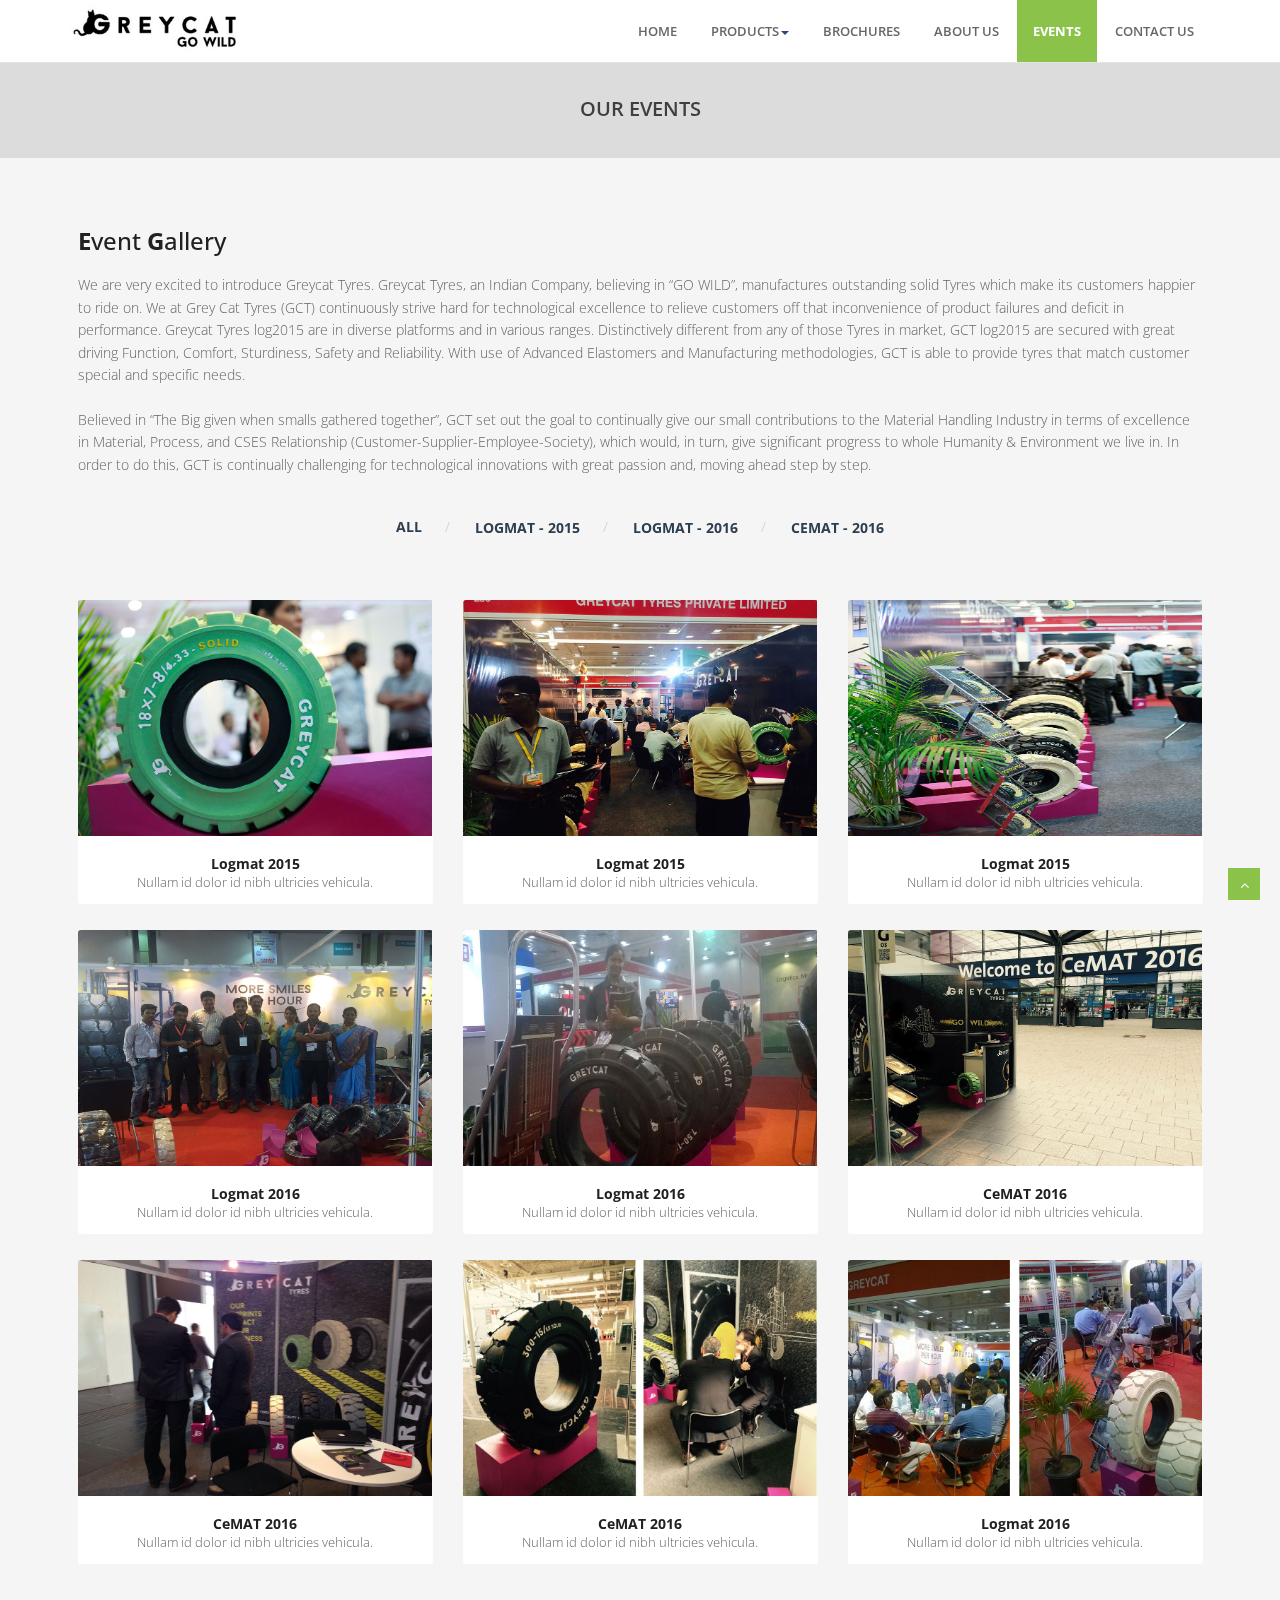
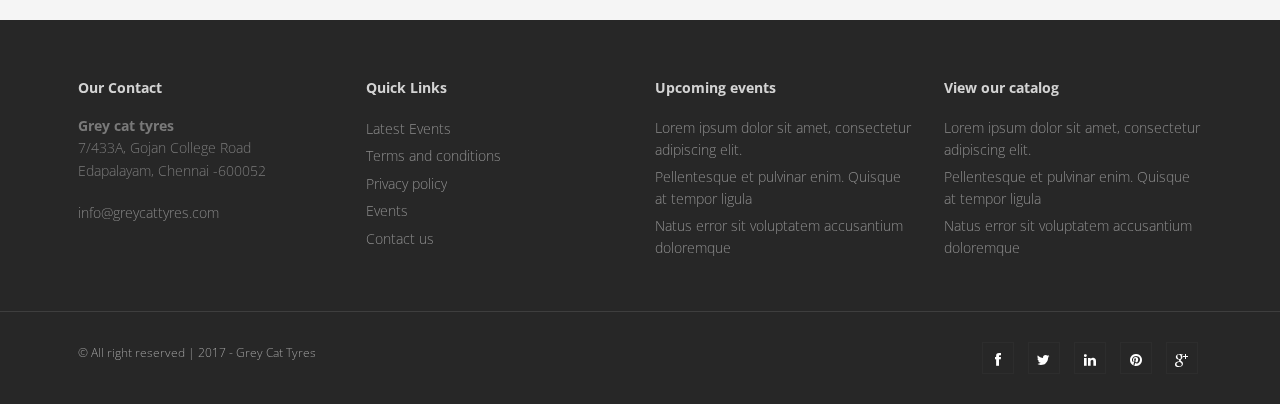
<file: pricing.html>
<!DOCTYPE html>
<html lang="en">
<head>
<meta charset="utf-8">
<title>Events | Grey cat tyres - Go wild | 2017</title>
<meta name="viewport" content="width=device-width, initial-scale=1.0" />
<meta name="description" content="" />
<meta name="author" content="http://webthemez.com" />
<!-- css --> 
<link href="https://fonts.googleapis.com/icon?family=Material+Icons" rel="stylesheet">
<link rel="stylesheet" href="materialize/css/materialize.min.css" media="screen,projection" />
<link href="css/bootstrap.min.css" rel="stylesheet" />
<link href="css/fancybox/jquery.fancybox.css" rel="stylesheet"> 
<link href="css/flexslider.css" rel="stylesheet" />  
 
<!-- Vendor Styles -->
<link href="css/magnific-popup.css" rel="stylesheet"> 
<!-- Block Styles -->
<link href="css/style.css" rel="stylesheet" />
<link href="css/gallery-1.css" rel="stylesheet">
 
<!-- HTML5 shim, for IE6-8 support of HTML5 elements -->
<!--[if lt IE 9]>
      <script src="http://html5shim.googlecode.com/svn/trunk/html5.js"></script>
    <![endif]-->

</head>
<body>
<div id="wrapper"> 
	<header>
        <div class="navbar navbar-default navbar-static-top">
            <div class="container">
                <div class="navbar-header">
                    <button type="button" class="navbar-toggle" data-toggle="collapse" data-target=".navbar-collapse">
                        <span class="icon-bar"></span>
                        <span class="icon-bar"></span>
                        <span class="icon-bar"></span>
                    </button>
                    <img src="img/logo.jpg" style = "width: 65%;"/>
                </div>
                <div class="navbar-collapse collapse ">
                    <ul class="nav navbar-nav">
                        <li><a class="waves-effect waves-dark" href="index.html">Home</a></li>
							 <li class="dropdown">
                        <a href="#" data-toggle="dropdown" class="dropdown-toggle">Products<b class="caret"></b></a>
                        <ul class="dropdown-menu">
                            <li><a class="waves-effect waves-dark" href="about.html">Our range</a></li>
                            <li><a class="waves-effect waves-dark" href="#">Premium tyres</a></li>
                            <li><a class="waves-effect waves-dark" href="#">Comfort tyres</a></li>
                            <li><a class="waves-effect waves-dark" href="#">Standard tyres</a></li>
                        </ul>
                    </li>
						<li><a href="services.html" class="waves-effect waves-dark">Brochures</a></li>
                        <li><a class="waves-effect waves-dark" href="portfolio.html">About us</a></li>
                        <li class = "active"><a class="waves-effect waves-dark" href="pricing.html">Events</a></li>
                        <li><a class="waves-effect waves-dark" href="contact.html">Contact us</a></li>
                    </ul>
                </div>
            </div>
        </div>
	</header><!-- end header -->
	<section id="inner-headline">
	<div class="container">
		<div class="row">
			<div class="col-lg-12">
				<h2 class="pageTitle">Our events</h2>
			</div>
		</div>
	</div>
	</section>
	<section id="content">
	<div class="container">
	
						<div class="row"> 
							<div class="col-md-12">
								<div class="about-logo">
									<h3><span><b>E</b>vent <b>G</b>allery</h3>
									<p>We are very excited to introduce Greycat Tyres. Greycat Tyres, an Indian Company, believing in “GO WILD”, manufactures outstanding solid Tyres which make its customers happier to ride on.

We at Grey Cat Tyres (GCT) continuously strive hard for technological excellence to relieve customers off that inconvenience of product failures and deficit in performance.

Greycat Tyres log2015 are in diverse platforms and in various ranges. Distinctively different from any of those Tyres in market, GCT log2015 are secured with great driving Function, Comfort, Sturdiness, Safety and Reliability.

With use of Advanced Elastomers and Manufacturing methodologies, GCT is able to provide tyres that match customer special and specific needs.<br><br>

Believed in “The Big given when smalls gathered together”, GCT set out the goal to continually give our small contributions to the Material Handling Industry in terms of excellence in Material, Process, and CSES Relationship (Customer-Supplier-Employee-Society), which would, in turn, give significant progress to whole Humanity & Environment we live in.

In order to do this, GCT is continually challenging for technological innovations with great passion and, moving ahead step by step.</p>
								</div>  
							</div>
						</div> 
						
	</div>
	</section>	
			  <!-- Start Gallery 1-2 -->
    <section id="gallery-1" class="content-block section-wrapper gallery-1">
    	 	<div class="container">

			<div class="editContent">
	            <ul class="filter">
	                <li class="active"><a href="#" data-filter="*">All</a></li>
	                <li><a class="waves-effect waves-dark" href="#" data-filter=".log2015">Logmat - 2015</a></li>
	                <li><a class="waves-effect waves-dark" href="#" data-filter=".log2016">Logmat - 2016</a></li>
	                <li><a class="waves-effect waves-dark" href="#" data-filter=".cemat">CeMAT - 2016</a></li>
	            </ul>
			</div>
            <!-- /.gallery-filter -->
            
            <div class="row">
                <div id="isotope-gallery-container">
                    <div class="col-md-4 col-sm-6 col-xs-12 gallery-item-wrapper log2015">
                        <div class="gallery-item">
                            <div class="gallery-thumb">
                                <img src="img/events/1.jpg" class="img-responsive" alt="1st gallery Thumb">
                                <div class="image-overlay"></div>
                                <a href="img/events/1.jpg" class="gallery-zoom"><i class="fa fa-eye"></i></a>
                                
                            </div>
                            <div class="gallery-details">
                            	<div class="editContent">
	                                <h5>Logmat 2015</h5>
                            	</div>
                            	<div class="editContent">
	                                <p>Nullam id dolor id nibh ultricies vehicula.</p>
                            	</div>
                            </div>
                        </div>
                    </div>
                    <!-- /.gallery-item-wrapper -->
                    <div class="col-md-4 col-sm-6 col-xs-12 gallery-item-wrapper log2015">
                        <div class="gallery-item">
                            <div class="gallery-thumb">
                                <img src="img/events/2.jpg" class="img-responsive" alt="2nd gallery Thumb">
                                <div class="image-overlay"></div>
                                <a href="img/events/2.jpg" class="gallery-zoom"><i class="fa fa-eye"></i></a>
                                
                            </div>
                            <div class="gallery-details">
                            	<div class="editContent">
                                	<h5>Logmat 2015</h5>
                            	</div>
                            	<div class="editContent">
                                	<p>Nullam id dolor id nibh ultricies vehicula.</p>
                            	</div>
                            </div>
                        </div>
                    </div>
                    <!-- /.gallery-item-wrapper -->
                    <div class="col-md-4 col-sm-6 col-xs-12 gallery-item-wrapper log2015">
                        <div class="gallery-item">
                            <div class="gallery-thumb">
                                <img src="img/events/3.jpg" class="img-responsive" alt="3rd gallery Thumb">
                                <div class="image-overlay"></div>
                                <a href="img/events/3.jpg" class="gallery-zoom"><i class="fa fa-eye"></i></a>
                                
                            </div>
                            <div class="gallery-details">
                            	<div class="editContent">
                                	<h5>Logmat 2015</h5>
                            	</div>
                            	<div class="editContent">
                                	<p>Nullam id dolor id nibh ultricies vehicula.</p>
                            	</div>
                            </div>
                        </div>
                    </div>
                    <!-- /.gallery-item-wrapper -->
                    <div class="col-md-4 col-sm-6 col-xs-12 gallery-item-wrapper log2016">
                        <div class="gallery-item">
                            <div class="gallery-thumb">
                                <img src="img/events/4.jpg" class="img-responsive" alt="4th gallery Thumb">
                                <div class="image-overlay"></div>
                                <a href="img/events/4.jpg" class="gallery-zoom"><i class="fa fa-eye"></i></a>
                                
                            </div>
                            <div class="gallery-details">
                            	<div class="editContent">
                                	<h5>Logmat 2016</h5>
                            	</div>
                            	<div class="editContent">
                                	<p>Nullam id dolor id nibh ultricies vehicula.</p>
                            	</div>
                            </div>
                        </div>
                    </div>
                    <!-- /.gallery-item-wrapper -->
                    <div class="col-md-4 col-sm-6 col-xs-12 gallery-item-wrapper log2016">
                        <div class="gallery-item">
                            <div class="gallery-thumb">
                                <img src="img/events/5.jpg" class="img-responsive" alt="5th gallery Thumb">
                                <div class="image-overlay"></div>
                                <a href="img/events/5.jpg" class="gallery-zoom"><i class="fa fa-eye"></i></a>
                                
                            </div>
                            <div class="gallery-details">
                            	<div class="editContent">
                                	<h5>Logmat 2016</h5>
                            	</div>
                            	<div class="editContent">
                                	<p>Nullam id dolor id nibh ultricies vehicula.</p>
                            	</div>
                            </div>
                        </div>
                    </div>
                    <!-- /.gallery-item-wrapper -->
                    <div class="col-md-4 col-sm-6 col-xs-12 gallery-item-wrapper cemat">
                        <div class="gallery-item">
                            <div class="gallery-thumb">
                                <img src="img/events/6.jpg" class="img-responsive" alt="6th gallery Thumb">
                                <div class="image-overlay"></div>
                                <a href="img/events/6.jpg" class="gallery-zoom"><i class="fa fa-eye"></i></a>
                                
                            </div>
                            <div class="gallery-details">
                            	<div class="editContent">
                                	<h5>CeMAT 2016</h5>
                            	</div>
                            	<div class="editContent">
                                	<p>Nullam id dolor id nibh ultricies vehicula.</p>
                            	</div>
                            </div>
                        </div>
                    </div>

                    <div class="col-md-4 col-sm-6 col-xs-12 gallery-item-wrapper cemat">
                        <div class="gallery-item">
                            <div class="gallery-thumb">
                                <img src="img/events/7.jpg" class="img-responsive" alt="6th gallery Thumb">
                                <div class="image-overlay"></div>
                                <a href="img/events/7.jpg" class="gallery-zoom"><i class="fa fa-eye"></i></a>
                                
                            </div>
                            <div class="gallery-details">
                            	<div class="editContent">
                                	<h5>CeMAT 2016</h5>
                            	</div>
                            	<div class="editContent">
                                	<p>Nullam id dolor id nibh ultricies vehicula.</p>
                            	</div>
                            </div>
                        </div>
                    </div>

                    <div class="col-md-4 col-sm-6 col-xs-12 gallery-item-wrapper cemat">
                        <div class="gallery-item">
                            <div class="gallery-thumb">
                                <img src="img/events/8.jpg" class="img-responsive" alt="6th gallery Thumb">
                                <div class="image-overlay"></div>
                                <a href="img/events/8.jpg" class="gallery-zoom"><i class="fa fa-eye"></i></a>
                                
                            </div>
                            <div class="gallery-details">
                            	<div class="editContent">
                                	<h5>CeMAT 2016</h5>
                            	</div>
                            	<div class="editContent">
                                	<p>Nullam id dolor id nibh ultricies vehicula.</p>
                            	</div>
                            </div>
                        </div>
                    </div>

                    <div class="col-md-4 col-sm-6 col-xs-12 gallery-item-wrapper log2016">
                        <div class="gallery-item">
                            <div class="gallery-thumb">
                                <img src="img/events/9.jpg" class="img-responsive" alt="6th gallery Thumb">
                                <div class="image-overlay"></div>
                                <a href="img/events/9.jpg" class="gallery-zoom"><i class="fa fa-eye"></i></a>
                                
                            </div>
                            <div class="gallery-details">
                            	<div class="editContent">
                                	<h5>Logmat 2016</h5>
                            	</div>
                            	<div class="editContent">
                                	<p>Nullam id dolor id nibh ultricies vehicula.</p>
                            	</div>
                            </div>
                        </div>
                    </div>
                    
                </div>
                <!-- /.isotope-gallery-container -->
            </div>
            <!-- /.row --> 
        <!-- /.container -->
		</div>
    </section>
    <!--// End Gallery 1-2 -->  
	</div>
	<footer>
	<div class="container">
		<div class="row">
			<div class="col-lg-3">
				<div class="widget">
					<h5 class="widgetheading">Our Contact</h5>
					<address>
					<strong>Grey cat tyres</strong><br>
          7/433A, Gojan College Road<br>
					 Edapalayam, Chennai -600052</address>
					<p>
						<i class="icon-envelope-alt"></i>info@greycattyres.com
					</p>
				</div>
			</div>
			<div class="col-lg-3">
				<div class="widget">
					<h5 class="widgetheading">Quick Links</h5>
					<ul class="link-list">
						<li><a class="waves-effect waves-dark" href="#">Latest Events</a></li>
						<li><a class="waves-effect waves-dark" href="#">Terms and conditions</a></li>
						<li><a class="waves-effect waves-dark" href="#">Privacy policy</a></li>
						<li><a class="waves-effect waves-dark" href="#">Events</a></li>
						<li><a class="waves-effect waves-dark" href="#">Contact us</a></li>
					</ul>
				</div>
			</div>
			<div class="col-lg-3">
				<div class="widget">
					<h5 class="widgetheading">Upcoming events</h5>
					<ul class="link-list">
						<li><a class="waves-effect waves-dark" href="#">Lorem ipsum dolor sit amet, consectetur adipiscing elit.</a></li>
						<li><a class="waves-effect waves-dark" href="#">Pellentesque et pulvinar enim. Quisque at tempor ligula</a></li>
						<li><a class="waves-effect waves-dark" href="#">Natus error sit voluptatem accusantium doloremque</a></li>
					</ul>
				</div>
			</div>
			<div class="col-lg-3">
					<div class="widget">
					<h5 class="widgetheading">View our catalog</h5>
					<ul class="link-list">
						<li><a class="waves-effect waves-dark" href="#">Lorem ipsum dolor sit amet, consectetur adipiscing elit.</a></li>
						<li><a class="waves-effect waves-dark" href="#">Pellentesque et pulvinar enim. Quisque at tempor ligula</a></li>
						<li><a class="waves-effect waves-dark" href="#">Natus error sit voluptatem accusantium doloremque</a></li>
					</ul>
				</div>
			</div>
		</div>
	</div>
	<div id="sub-footer">
		<div class="container">
			<div class="row">
				<div class="col-lg-6">
					<div class="copyright">
						<p>
							<span>&copy; All right reserved | 2017 - Grey Cat Tyres
						</p>
					</div>
				</div>
				<div class="col-lg-6">
					<ul class="social-network">
						<li><a class="waves-effect waves-dark" href="#" data-placement="top" title="Facebook"><i class="fa fa-facebook"></i></a></li>
						<li><a class="waves-effect waves-dark" href="#" data-placement="top" title="Twitter"><i class="fa fa-twitter"></i></a></li>
						<li><a class="waves-effect waves-dark" href="#" data-placement="top" title="Linkedin"><i class="fa fa-linkedin"></i></a></li>
						<li><a class="waves-effect waves-dark" href="#" data-placement="top" title="Pinterest"><i class="fa fa-pinterest"></i></a></li>
						<li><a class="waves-effect waves-dark" href="#" data-placement="top" title="Google plus"><i class="fa fa-google-plus"></i></a></li>
					</ul>
				</div>
			</div>
		</div>
	</div>
	</footer>
</div>
<a href="#" class="scrollup waves-effect waves-dark"><i class="fa fa-angle-up active"></i></a>
<!-- javascript
    ================================================== -->
<!-- Placed at the end of the document so the pages load faster -->
<script src="js/jquery.js"></script>
<script src="js/jquery.easing.1.3.js"></script>
<script src="materialize/js/materialize.min.js"></script>
<script src="js/bootstrap.min.js"></script>
<script src="js/jquery.fancybox.pack.js"></script>
<script src="js/jquery.fancybox-media.js"></script>  
<script src="js/jquery.flexslider.js"></script>
<script src="js/animate.js"></script>
<!-- Vendor Scripts -->
<script src="js/modernizr.custom.js"></script>
<script src="js/jquery.isotope.min.js"></script>
<script src="js/jquery.magnific-popup.min.js"></script>
<script src="js/animate.js"></script> 
<script src="js/custom.js"></script>
 
</body>
</html>
</file>
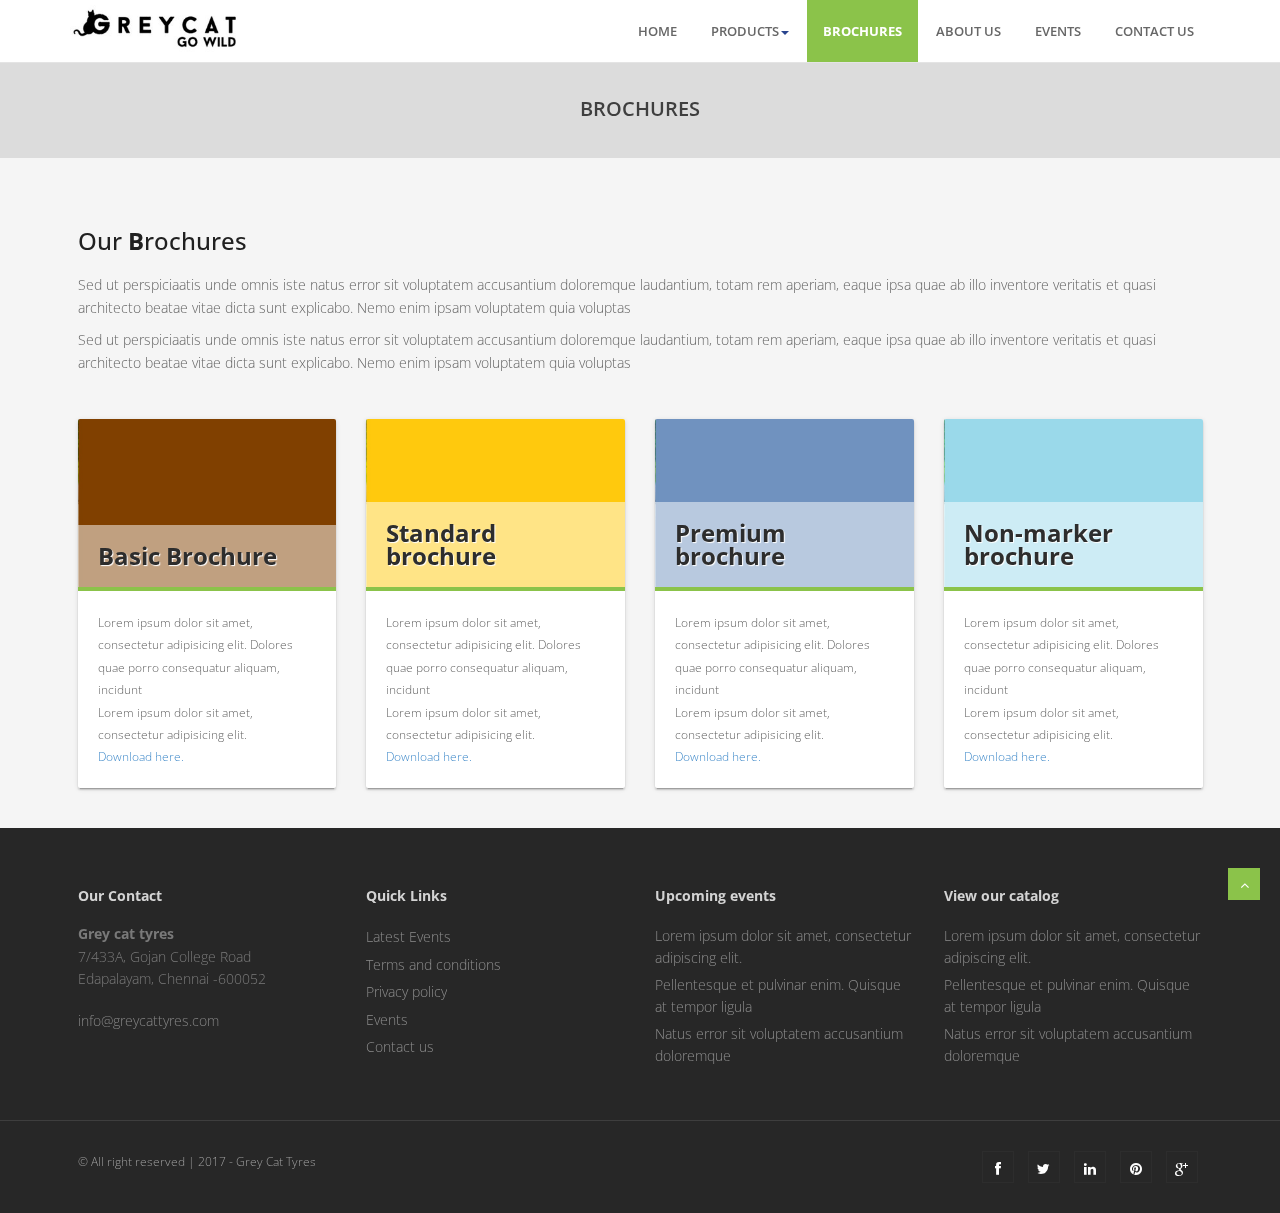
<file: services.html>
<!DOCTYPE html>
<html lang="en">
<head>
<meta charset="utf-8">
<title>Brochures | Grey cat tyres - Go wild | 2017</title>
<meta name="viewport" content="width=device-width, initial-scale=1.0" />
<meta name="description" content="" />
<meta name="author" content="http://webthemez.com" />
<!-- css -->
<link href="https://fonts.googleapis.com/icon?family=Material+Icons" rel="stylesheet">
<link rel="stylesheet" href="materialize/css/materialize.min.css" media="screen,projection" />
<link href="css/bootstrap.min.css" rel="stylesheet" />
<link href="css/fancybox/jquery.fancybox.css" rel="stylesheet">
<link href="css/flexslider.css" rel="stylesheet" />
<link href="css/style.css" rel="stylesheet" />

<!-- HTML5 shim, for IE6-8 support of HTML5 elements -->
<!--[if lt IE 9]>
      <script src="http://html5shim.googlecode.com/svn/trunk/html5.js"></script>
    <![endif]-->

</head>
<body>
<div id="wrapper">
	<!-- start header -->
		<header>
        <div class="navbar navbar-default navbar-static-top">
            <div class="container">
                <div class="navbar-header">
                    <button type="button" class="navbar-toggle" data-toggle="collapse" data-target=".navbar-collapse">
                        <span class="icon-bar"></span>
                        <span class="icon-bar"></span>
                        <span class="icon-bar"></span>
                    </button>
                    <img src="img/logo.jpg" style = "width: 65%;"/>
                </div>
                <div class="navbar-collapse collapse ">
                    <ul class="nav navbar-nav">
                        <li><a class="waves-effect waves-dark" href="index.html">Home</a></li>
							 <li class="dropdown">
                        <a href="#" data-toggle="dropdown" class="dropdown-toggle">Products<b class="caret"></b></a>
                        <ul class="dropdown-menu">
                            <li><a class="waves-effect waves-dark" href="about.html">Our range</a></li>
                            <li><a class="waves-effect waves-dark" href="#">Premium tyres</a></li>
                            <li><a class="waves-effect waves-dark" href="#">Comfort tyres</a></li>
                            <li><a class="waves-effect waves-dark" href="#">Standard tyres</a></li>
                        </ul>
                    </li>
						<li class="active"><a href="services.html" class="waves-effect waves-dark">Brochures</a></li>
                        <li><a class="waves-effect waves-dark" href="portfolio.html">About us</a></li>
                        <li><a class="waves-effect waves-dark" href="pricing.html">Events</a></li>
                        <li><a class="waves-effect waves-dark" href="contact.html">Contact us</a></li>
                    </ul>
                </div>
            </div>
        </div>
	</header><!-- end header -->
	<section id="inner-headline">
	<div class="container">
		<div class="row">
			<div class="col-lg-12">
				<h2 class="pageTitle">Brochures</h2>
			</div>
		</div>
	</div>
	</section>
	<section id="content">
		<div class="container content">
        <!-- Service Blcoks -->

						<div class="row">
							<div class="col-md-12">
								<div class="about-logo">
									<h3><span>Our <b>B</b>rochures</span></h3>
									<p>Sed ut perspiciaatis unde omnis iste natus error sit voluptatem accusantium doloremque laudantium, totam rem aperiam, eaque ipsa quae ab illo inventore veritatis et quasi architecto beatae vitae dicta sunt explicabo. Nemo enim ipsam voluptatem quia voluptas</p>
                                    	<p>Sed ut perspiciaatis unde omnis iste natus error sit voluptatem accusantium doloremque laudantium, totam rem aperiam, eaque ipsa quae ab illo inventore veritatis et quasi architecto beatae vitae dicta sunt explicabo. Nemo enim ipsam voluptatem quia voluptas</p>
								</div>
							</div>
						</div>

        <div class="row service-v1 margin-bottom-40">

        <div class="col-md-3 md-margin-bottom-40">
					<div class="card small">
                        <div class="card-image">
                             <img class="img-responsive" src="img/service1.jpg" alt="">
                            <span class="card-title">Basic Brochure</span>
                        </div>
                        <div class="card-content">
                            <p>
                                Lorem ipsum dolor sit amet, consectetur adipisicing elit. Dolores quae porro consequatur aliquam, incidunt
                            </p>
                            <p>
                              Lorem ipsum dolor sit amet, consectetur adipisicing elit. <br> <a href="#">Download here.</a>
                            </p>
                        </div>
                    </div>
            </div>
			   <div class="col-md-3 md-margin-bottom-40">
					<div class="card small">
                        <div class="card-image">
                             <img class="img-responsive" src="img/service2.jpg" alt="">
                            <span class="card-title">Standard brochure</span>
                        </div>
                        <div class="card-content">
                            <p>
                                Lorem ipsum dolor sit amet, consectetur adipisicing elit. Dolores quae porro consequatur aliquam, incidunt
                            </p>
                            <p>
                                Lorem ipsum dolor sit amet, consectetur adipisicing elit. <br> <a href="#">Download here.</a>
                            </p>
                        </div>
                    </div>
            </div>
			   <div class="col-md-3 md-margin-bottom-40">
					<div class="card small">
                        <div class="card-image">
                             <img class="img-responsive" src="img/service3.jpg" alt="">
                            <span class="card-title">Premium brochure</span>
                        </div>
                        <div class="card-content">
                            <p>
                                Lorem ipsum dolor sit amet, consectetur adipisicing elit. Dolores quae porro consequatur aliquam, incidunt
                            </p>
                            <p>
                              Lorem ipsum dolor sit amet, consectetur adipisicing elit. <br> <a href="#">Download here.</a>
                            </p>
                        </div>
                    </div>
            </div>

            <div class="col-md-3 md-margin-bottom-40">
             <div class="card small">
                           <div class="card-image">
                                <img class="img-responsive" src="img/service4.jpg" alt="">
                               <span class="card-title">Non-marker brochure</span>
                           </div>
                           <div class="card-content">
                               <p>
                                   Lorem ipsum dolor sit amet, consectetur adipisicing elit. Dolores quae porro consequatur aliquam, incidunt
                               </p>
                               <p>
                                 Lorem ipsum dolor sit amet, consectetur adipisicing elit. <br> <a href="#">Download here.</a>
                               </p>
                           </div>
                       </div>
               </div>
           </div>
        </div>
        <!-- End Service Blcoks -->




    </div>
    </section>
	<footer>
	<div class="container">
		<div class="row">
			<div class="col-lg-3">
				<div class="widget">
					<h5 class="widgetheading">Our Contact</h5>
					<address>
					<strong>Grey cat tyres</strong><br>
          7/433A, Gojan College Road<br>
					 Edapalayam, Chennai -600052</address>
					<p>
						<i class="icon-envelope-alt"></i>info@greycattyres.com
					</p>
				</div>
			</div>
			<div class="col-lg-3">
				<div class="widget">
					<h5 class="widgetheading">Quick Links</h5>
					<ul class="link-list">
						<li><a class="waves-effect waves-dark" href="#">Latest Events</a></li>
						<li><a class="waves-effect waves-dark" href="#">Terms and conditions</a></li>
						<li><a class="waves-effect waves-dark" href="#">Privacy policy</a></li>
						<li><a class="waves-effect waves-dark" href="#">Events</a></li>
						<li><a class="waves-effect waves-dark" href="#">Contact us</a></li>
					</ul>
				</div>
			</div>
			<div class="col-lg-3">
				<div class="widget">
					<h5 class="widgetheading">Upcoming events</h5>
					<ul class="link-list">
						<li><a class="waves-effect waves-dark" href="#">Lorem ipsum dolor sit amet, consectetur adipiscing elit.</a></li>
						<li><a class="waves-effect waves-dark" href="#">Pellentesque et pulvinar enim. Quisque at tempor ligula</a></li>
						<li><a class="waves-effect waves-dark" href="#">Natus error sit voluptatem accusantium doloremque</a></li>
					</ul>
				</div>
			</div>
			<div class="col-lg-3">
					<div class="widget">
					<h5 class="widgetheading">View our catalog</h5>
					<ul class="link-list">
						<li><a class="waves-effect waves-dark" href="#">Lorem ipsum dolor sit amet, consectetur adipiscing elit.</a></li>
						<li><a class="waves-effect waves-dark" href="#">Pellentesque et pulvinar enim. Quisque at tempor ligula</a></li>
						<li><a class="waves-effect waves-dark" href="#">Natus error sit voluptatem accusantium doloremque</a></li>
					</ul>
				</div>
			</div>
		</div>
	</div>
	<div id="sub-footer">
		<div class="container">
			<div class="row">
				<div class="col-lg-6">
					<div class="copyright">
						<p>
							<span>&copy; All right reserved | 2017 - Grey Cat Tyres
						</p>
					</div>
				</div>
				<div class="col-lg-6">
					<ul class="social-network">
						<li><a class="waves-effect waves-dark" href="#" data-placement="top" title="Facebook"><i class="fa fa-facebook"></i></a></li>
						<li><a class="waves-effect waves-dark" href="#" data-placement="top" title="Twitter"><i class="fa fa-twitter"></i></a></li>
						<li><a class="waves-effect waves-dark" href="#" data-placement="top" title="Linkedin"><i class="fa fa-linkedin"></i></a></li>
						<li><a class="waves-effect waves-dark" href="#" data-placement="top" title="Pinterest"><i class="fa fa-pinterest"></i></a></li>
						<li><a class="waves-effect waves-dark" href="#" data-placement="top" title="Google plus"><i class="fa fa-google-plus"></i></a></li>
					</ul>
				</div>
			</div>
		</div>
	</div>
	</footer>
</div>
<a href="#" class="scrollup waves-effect waves-dark"><i class="fa fa-angle-up active"></i></a>
<!-- javascript
    ================================================== -->
<!-- Placed at the end of the document so the pages load faster -->
<script src="js/jquery.js"></script>
<script src="js/jquery.easing.1.3.js"></script>
<script src="materialize/js/materialize.min.js"></script>
<script src="js/bootstrap.min.js"></script>
<script src="js/jquery.fancybox.pack.js"></script>
<script src="js/jquery.fancybox-media.js"></script>
<script src="js/jquery.flexslider.js"></script>
<script src="js/animate.js"></script>
<!-- Vendor Scripts -->
<script src="js/modernizr.custom.js"></script>
<script src="js/jquery.isotope.min.js"></script>
<script src="js/jquery.magnific-popup.min.js"></script>
<script src="js/animate.js"></script>
<script src="js/custom.js"></script>
</body>
</html>
</file>
<file: css/style.css>
/*
Author URI: http://webthemez.com/
Note: Licence under Creative Commons Attribution 3.0  
-------------------------------------------------------*/

@import url('http://fonts.googleapis.com/css?family=Noto+Serif:400,400italic,700|Open+Sans:400,600,700'); 
@import url('font-awesome.css');  
@import url('animate.css');

body {
	font-family:'Open Sans', Arial, sans-serif;
	font-weight:300;
	line-height:1.6em;
	color:#656565;
	font-size: 1.4em;
	background: #f5f5f5;
}

a:active {
	outline:0;
}

.clear {
	clear:both;
}

h1,h2{
	font-weight: 600;
	line-height:1.1em;
	color: #252525;
	margin-bottom: 20px;
	text-transform: uppercase;
}
h3, h4, h5, h6 {
	line-height:1.1em;
	color: #212121;
	margin-bottom: 20px;
}
input, button, select, textarea { 
    border-radius: 0px !important;
}
.timetable{background: #2ab975;padding: 5px 23px;}
.timetable hr{
	color:#fff;
	padding-top: 29px;
	margin-bottom: 20px !important;
}
.timetable dl{
	color:#fff; 
}
.timetable dt{
	color:#fff;
}
.timetable dd{
	color:#fff;
}
#wrapper{
	width:100%;
	margin:0;
	padding:0;
}
ul.withArrow{
	
}
ul.withArrow li{
	
}
ul.withArrow li span{
	margin-right: 10px;
	font-weight: 700;
	color: #8BC34A;
	border: 1px solid;
	padding: 4px 8px;
	font-size: 11px;
	border-radius: 50%;
	height: 20px;
	width: 20px;
}
.widget {
    color: #858585;
}
.row,.row-fluid {
	margin-bottom:30px;
}

.row .row,.row-fluid .row-fluid{
	margin-bottom:30px;
}

.row.nomargin,.row-fluid.nomargin {
	margin-bottom:0;
}
.about-image img {
    width: 100%;
}
img.img-polaroid {
	margin:0 0 20px 0;
}
.img-box {
	max-width:100%;
}
.navbar-default .navbar-toggle {
    border-color: #ddd;
    margin-top: 10px;
}
/*  Header
==================================== */
.topbar{
	background-color: #2e8eda;
	padding:10px 0;
	/* color:#fff; */
}
.topbar .container .row {
    margin: 0;
	padding:0;
}
.topbar .container .row .col-md-12 { 
	padding:0;
}
.topbar p{
	margin:0;
	display:inline-block;
	font-size: 13px;
	color: #f1f6ff;
}
.topbar p > i{
	margin-right:5px;
}
.topbar p:last-child{
	text-align:right;
} 
header .navbar {
    margin-bottom: 0;
}

.navbar-default {
    border: none;
}

.navbar-brand {
    color: #222;
    text-transform: uppercase;
    font-size: 24px;
    font-weight: 700;
    line-height: 1em;
    letter-spacing: -1px;
    margin-top: 18px;
    padding: 0 0 0 15px;
}
.navbar-default .navbar-brand{color: #5e5e5e;font-size: 24px;text-transform: lowercase;}

header .navbar-collapse  ul.navbar-nav {
    float: right;
    margin-right: 0;
}
header .navbar {min-height: 70px;padding: 18px 0;background: #ffffff;}
.home-page header .navbar-default{
    background: #fff;
    /* position: absolute; */
    width: 100%;
}

header .nav li a:hover,
header .nav li a:focus,
header .nav li.active a,
header .nav li.active a:hover,
header .nav li a.dropdown-toggle:hover,
header .nav li a.dropdown-toggle:focus,
header .nav li.active ul.dropdown-menu li a:hover,
header .nav li.active ul.dropdown-menu li.active a{
    -webkit-transition: all .3s ease;
    -moz-transition: all .3s ease;
    -ms-transition: all .3s ease;
    -o-transition: all .3s ease;
    transition: all .3s ease;
}


header .navbar-default .navbar-nav > .open > a,
header .navbar-default .navbar-nav > .open > a:hover,
header .navbar-default .navbar-nav > .open > a:focus {
    -webkit-transition: all .3s ease;
    -moz-transition: all .3s ease;
    -ms-transition: all .3s ease;
    -o-transition: all .3s ease;
    transition: all .3s ease;
}


header .navbar {
    min-height: 62px;
    padding: 0;
}

header .navbar-nav > li  {
    padding-bottom: 12px;
    padding-top: 12px;
    padding: 0 !important;
}

header  .navbar-nav > li > a {
    /* padding-bottom: 6px; */
    /* padding-top: 5px; */
    margin-left: 2px;
    line-height: 30px;
    font-weight: 700;
    -webkit-transition: all .3s ease;
    -moz-transition: all .3s ease;
    -ms-transition: all .3s ease;
    -o-transition: all .3s ease;
    transition: all .3s ease;
}

.services{
	
}
.dishes{
	background: #8bc34a;
	padding: 35px 0;
	color: #1b1b1b;
}
.dropdown-menu li a:hover {
    color: #fff !important;
    background: #8bc34a !important;
}

header .nav .caret {
    border-bottom-color: #29448e;
    border-top-color: #29448e;
}
.navbar-default .navbar-nav > .active > a,
.navbar-default .navbar-nav > .active > a:hover,
.navbar-default .navbar-nav > .active > a:focus {
  background-color: #fff;
}
.navbar-default .navbar-nav > .open > a,
.navbar-default .navbar-nav > .open > a:hover,
.navbar-default .navbar-nav > .open > a:focus {
  background-color:  #fff;
}	
	

.dropdown-menu  {
    box-shadow: none;
    border-radius: 0;
	border: none;
}

.dropdown-menu li:last-child  {
	padding-bottom: 0 !important;
	margin-bottom: 0;
}

header .nav li .dropdown-menu  {
   padding: 0;
}

header .nav li .dropdown-menu li a {
   line-height: 28px;
   padding: 3px 12px;
}

/* --- menu --- */
.flex-caption p {
    line-height: 22px;
    font-weight: 300;
    color: #ffffff;
    text-transform: capitalize;
}
header .navigation {
	float:right;
}

header ul.nav li {
	border:none;
	margin:0;
}

header ul.nav li a {
	font-size: 13px;
	border:none;
	font-weight: 600;
	text-transform:uppercase;
}

header ul.nav li ul li a {	
	font-size:12px;
	border:none;
	font-weight:300;
	text-transform:uppercase;
}


.navbar .nav > li > a {
  color: #676767;
  text-shadow: none;
  border: 1px solid rgba(255, 255, 255, 0) !important;
}

.navbar .nav a:hover {
	background:none;
	color: #2e8eda;
}

.navbar .nav > .active > a,.navbar .nav > .active > a:hover {
	background:none;
	font-weight:700;
}

.navbar .nav > .active > a:active,.navbar .nav > .active > a:focus {
	background:none;
	outline:0;
	font-weight:700;
}

.navbar .nav li .dropdown-menu {
	z-index:2000;
}

header ul.nav li ul {
	margin-top:1px;
}
header ul.nav li ul li ul {
	margin:1px 0 0 1px;
}
.dropdown-menu .dropdown i {
	position:absolute;
	right:0;
	margin-top:3px;
	padding-left:20px;
}

.navbar .nav > li > .dropdown-menu:before {
  display: inline-block;
  border-right: none;
  border-bottom: none;
  border-left: none;
  border-bottom-color: none;
  content:none;
}
.navbar-default .navbar-nav>.active>a, .navbar-default .navbar-nav>.active>a:hover, .navbar-default .navbar-nav>.active>a:focus {color: #ffffff;background: #8BC34A;border-radius: 0;}
.navbar-default .navbar-nav>li>a:hover, .navbar-default .navbar-nav>li>a:focus {
  color: #1a1a1a;
  background-color: transparent;
}

ul.nav li.dropdown a {
	z-index:1000;
	display:block;
}

 select.selectmenu {
	display:none;
}
.pageTitle{color: #fff;margin: 30px 0 3px;display: inline-block;font-size: 20px;}
 
#banner{
	width: 100%;
	background:#000;
	position:relative;
	margin:0;
	padding:0;
}

/*  Sliders
==================================== */
/* --- flexslider --- */
#main-slider:before {content: '';width: 100%;height: 100%;background: rgba(0, 0, 0, 0.65);z-index: 1;position: absolute;}
.flex-direction-nav a{
display:none;
}
.flexslider {
	padding:0;  
	background: #fff; 
	position: relative; 
	zoom: 1;
}
.flex-direction-nav .flex-prev{
left:0px; 
}
.flex-direction-nav .flex-next{ 
right:0px;
}
.flex-caption {zoom: 1;bottom: 198px;background-color: transparent;color: #fff;margin: 0;padding: 2px 25px 0px 30px;/* position: absolute; */left: 0;text-align: center;margin: 0 auto;right: 0px;display: inline-block;bottom: 10%;width: 50%;right: 0 !important;border-radius: 15px 15px 0 0;}
.flex-caption h3 {color: #fff;letter-spacing: 0px;margin-bottom: 8px;text-transform: uppercase;font-size: 70px;font-weight: 700;}
.flex-caption p {margin: 12px 0 18px;font-size: 20px;font-weight: 400;}
.skill-home{
margin-bottom:50px;
}
.c1{
border: #ed5441 1px solid;
background:#ed5441;
}
.c2{
border: #24c4db 1px solid;
background:#24c4db;
}
.c3{
border: #1891EC 1px solid;
background:#1891EC;
}
.c4{
border: #609cec 1px solid;
background:#609cec;
}
.skill-home .icons {padding: 38px;width: 94px;height: 94px;color: #fff;font-size: 42px;font-size: 38px;text-align: center;-ms-border-radius: 50%;-moz-border-radius: 50%;-webkit-border-radius: 50%;border-radius: 0;display: inline-table;border: 4px solid #efefef;color: #ff5722;background: transparent;border-radius: 50%;background: #ffffff;}
.skill-home h2 {
padding-top: 20px;
font-size: 36px;
font-weight: 700;
} 
.testimonial-solid {
padding: 50px 0 60px 0;
margin: 0 0 0 0;
background: #FFFFFF;
text-align: center;
}
.testi-icon-area {
text-align: center;
position: absolute;
top: -84px;
margin: 0 auto; 
width: 100%;
}
.testi-icon-area .quote {
padding: 15px 0 0 0;
margin: 0 0 0 0;
background: #ffffff;
text-align: center;
color: #1891EC;
display: inline-table;
width: 70px;
height: 70px;
-ms-border-radius: 50%;
-moz-border-radius: 50%;
-webkit-border-radius: 50%;
border-radius: 50%;
font-size: 42px; 
border: 1px solid #1891EC;
display: none;
}

.testi-icon-area .carousel-inner { 
margin: 20px 0;
}
.carousel-indicators {
bottom: -30px;
}
.text-center img {
margin: auto;
}
.aboutUs{
padding:40px 0;
background: #F2F2F2;
}
img.img-center {
margin: 0 auto;
display: block;
max-width: 100%;
}
.home-about{
	padding: 60px 0 0px;
}
.home-about hr{
	padding:0;
	margin:0;
}
.home-about .info-box{
	
}
/* Testimonial
----------------------------------*/
.testimonial-area {
padding: 0 0 0 0;
margin:0;
background: url(../img/low-poly01.jpg) fixed center center;
background-size: cover;
-webkit-background-size: cover;
-moz-background-size: cover;
-ms-background-size: cover;
}
.testimonial-solid p {
color: #000000;
font-size: 16px;
line-height: 30px;
font-style: italic;
} 
section.hero-text {
	background: #F4783B;
	padding:50px 0 50px 0;
	color: #fff;
}
section.hero-text h1{ 
	color: #fff;
}

/* Clients
------------------------------------ */
#clients {
  padding: 60px 0;
  }
  #clients .client .img {
    height: 76px;
    width: 138px;
    cursor: pointer;
    -webkit-transition: box-shadow .1s linear;
    -moz-transition: box-shadow .1s linear;
    transition: box-shadow .1s linear; }
    #clients .client .img:hover {
      cursor: pointer;
      /*box-shadow: 0px 0px 2px 0px rgb(155, 155, 155);*/
      border-radius: 8px; }
  #clients .client .client1 {
    background: url("../img/client1.png") 0 -75px; }
    #clients .client .client1:hover {
      background-position: 1px 0px; }
  #clients .client .client2 {
    background: url("../img/client2.png") 0 -75px; }
    #clients .client .client2:hover {
      background-position: -1px 0px; }
  #clients .client .client3 {
    background: url("../img/client3.png") 0 -76px; }
    #clients .client .client3:hover {
      background-position: 0px 0px; }


/* Content
==================================== */

#content {
	position:relative;
	/* background: #ffffff; */
	padding:50px 0 0px 0;
}
 
.cta-text {
	text-align: center;
	margin-top:10px;
}


.big-cta .cta {
	margin-top:10px;
}
 
.box {
	width: 100%;
}
.box-gray  {
	background: #f8f8f8;
	padding: 20px 20px 30px;
}
.box-gray  h4,.box-gray  i {
	margin-bottom: 20px;
}
.box-bottom {
	padding: 20px 0;
	text-align: center;
}
.box-bottom a {
	color: #fff;
	font-weight: 700;
}
.box-bottom a:hover {
	color: #eee;
	text-decoration: none;
}


/* Bottom
==================================== */

#bottom {
	background:#fcfcfc;
	padding:50px 0 0;

}
/* twitter */
#twitter-wrapper {
    text-align: center;
    width: 70%;
    margin: 0 auto;
}
#twitter em {
    font-style: normal;
    font-size: 13px;
}

#twitter em.twitterTime a {
	font-weight:600;
}

#twitter ul {
    padding: 0;
	list-style:none;
}
#twitter ul li {
    font-size: 20px;
    line-height: 1.6em;
    font-weight: 300;
    margin-bottom: 20px;
    position: relative;
    word-break: break-word;
}


/* page headline
==================================== */

#inner-headline{background: #dcdcdc;position: relative;margin: 0;padding: 0;color: #1891EC;border-top: 1px solid #e4e4e4;}


#inner-headline h2.pageTitle{
	color: #3f3f3f;
	padding: 5px 0;
	display:block;
	text-align: center;
}

/* --- breadcrumbs --- */
#inner-headline ul.breadcrumb {
	margin:40px 0;
	float:left;
}

#inner-headline ul.breadcrumb li {
	margin-bottom:0;
	padding-bottom:0;
}
#inner-headline ul.breadcrumb li {
	font-size:13px;
	color:#fff;
}

#inner-headline ul.breadcrumb li i{
	color:#dedede;
}

#inner-headline ul.breadcrumb li a {
	color:#fff;
}

ul.breadcrumb li a:hover {
	text-decoration:none;
}

/* Forms
============================= */

/* --- contact form  ---- */
form#contactform input[type="text"] {
  width: 100%;
  border: 1px solid #f5f5f5;
  min-height: 40px;
  padding-left:20px;
  font-size:13px;
  padding-right:20px;
  -webkit-box-sizing: border-box;
     -moz-box-sizing: border-box;
          box-sizing: border-box;

}

form#contactform textarea {
border: 1px solid #f5f5f5;
  width: 100%;
  padding-left:20px;
  padding-top:10px;
  font-size:13px;
  padding-right:20px;
  -webkit-box-sizing: border-box;
     -moz-box-sizing: border-box;
          box-sizing: border-box;

}

form#contactform .validation {
	font-size:11px;
}

#sendmessage {
	border:1px solid #e6e6e6;
	background:#f6f6f6;
	display:none;
	text-align:center;
	padding:15px 12px 15px 65px;
	margin:10px 0;
	font-weight:600;
	margin-bottom:30px;

}

#sendmessage.show,.show  {
	display:block;
}
 
form#commentform input[type="text"] {
  width: 100%;
  min-height: 40px;
  padding-left:20px;
  font-size:13px;
  padding-right:20px;
  -webkit-box-sizing: border-box;
     -moz-box-sizing: border-box;
          box-sizing: border-box;
	-webkit-border-radius: 2px 2px 2px 2px;
		-moz-border-radius: 2px 2px 2px 2px;
			border-radius: 2px 2px 2px 2px;

}

form#commentform textarea {
  width: 100%;
  padding-left:20px;
  padding-top:10px;
  font-size:13px;
  padding-right:20px;
  -webkit-box-sizing: border-box;
     -moz-box-sizing: border-box;
          box-sizing: border-box;
	-webkit-border-radius: 2px 2px 2px 2px;
		-moz-border-radius: 2px 2px 2px 2px;
			border-radius: 2px 2px 2px 2px;
}


/* --- search form --- */
.search{
	float:right;
	margin:35px 0 0;
	padding-bottom:0;
}

#inner-headline form.input-append {
	margin:0;
	padding:0;
}

.about-text h3 {
	font-size: 22px;
	padding-bottom: 20px;
}

.about-text .btn {
	margin-top: 20px;
	//font-size: 15px;
	//text-align: justify;
}

.about-image img {
}

.about-text ul {
	margin-top: 30px;
	padding: 0;
}

.about-text li {
	margin-bottom: 10px;
	//
	font-weight: bold;
	list-style: none;
}

 
.about-text-2 img {
	border: 5px solid #ddd;
	margin-bottom: 20px;
}

.about-text-2 p {
	margin-bottom: 20px;
}

#call-to-action {
	background: url(../images/bg/about.jpg) no-repeat;
	background-attachment: fixed;
	background-position: top center;
	padding: 100px 0;
	color: #fff;
}

.call-to-action h3 {
	font-size: 40px;
	letter-spacing: 15px;
	color: #fff;
	padding-bottom: 30px;
}

.call-to-action p {
	color: #999;
	padding-bottom: 20px;
}

.call-to-action .btn-primary {
	background-color: transparent;
	border-color: #999;
}

.call-to-action .btn-primary:hover {
	background-color: #151515;
	color: #999;
	border-color: #151515;
}

#call-to-action-2 {
	background-color: #efefef;
	padding: 50px 0;
}
#call-to-action-2 h3 {
	color: #05142b;
	font-size: 24px;
	font-weight: 600;
	text-transform: uppercase;
}
#call-to-action-2 p {
	color: #5f5f5f;
	font-size: 15px;
}
#call-to-action-2 .btn-primary {
	border-color: #FFFFFF;
	/* background: transparent; */
	margin-top: 50px;
	color: #fff;
}
section.section-padding.gray-bg {
    background: #ffffff;
    padding: 60px;
    color: #484848;
}
 
  #accordion-alt3 .panel-heading h4 {
font-size: 13px;
line-height: 28px;
}
.panel .panel-heading h4 {
font-weight: 400;
}
.panel-title {
margin-top: 0;
margin-bottom: 0;
font-size: 15px;
color: inherit;
}
.panel-group .panel {
margin-bottom: 0;
border-radius: 2px;
}
.panel {margin-bottom: 18px;background-color: #FFFFFF;border: 1px solid #f3f3f3;border-radius: 2px;-webkit-box-shadow: 0 1px 1px rgba(0,0,0,0.05);box-shadow: 0 1px 1px rgba(0,0,0,0.05);}
#accordion-alt3 .panel-heading h4 a i {font-size: 17px;line-height: 18px;width: 18px;height: 18px;margin-right: 8px;color: #A0A0A0;text-align: center;border-radius: 50%;margin-left: 6px;font-weight: bold;}  
.progress.pb-sm {
height: 6px!important;
}
.progress {
box-shadow: inset 0 0 2px rgba(0,0,0,.1);
}
.progress {
overflow: hidden;
height: 18px;
margin-bottom: 18px;
background-color: #f5f5f5;
border-radius: 2px;
-webkit-box-shadow: inset 0 1px 2px rgba(0,0,0,0.1);
box-shadow: inset 0 1px 2px rgba(0,0,0,0.1);
}
.progress .progress-bar.progress-bar-red {
background: #ed5441;
} 
.progress .progress-bar.progress-bar-green {
background: #51d466;
}
.progress .progress-bar.progress-bar-lblue {
background: #32c8de;
}
/* --- portfolio detail --- */
.top-wrapper {
	margin-bottom:20px;
}
.info-blocks {margin-bottom: 15px;/* background: #efefef; */}
.info-blocks i.icon-info-blocks {float: left;color: #8bc34a;font-size: 40px;min-width: 50px;margin-top: 11px;text-align: center;/* background: #ffffff; */width: 72px;height: 72px;/* padding-top: 21px; *//* border: 1px solid #e0e0e0; */line-height: 75px;}
.info-blocks .info-blocks-in {
padding: 0 10px;
overflow: hidden;
}
.info-blocks .info-blocks-in h3 {color: #202020;font-size: 20px;line-height: 28px;margin:0px;margin-bottom: 8px;/* font-weight: bold; */}
.info-blocks .info-blocks-in p {font-size: 14px;}
  
blockquote {
	font-size:16px;
	font-weight:400;
	font-family:'Noto Serif', serif;
	font-style:italic;
	padding-left:0;
	color:#a2a2a2;
	line-height:1.6em;
	border:none;
}

blockquote cite 							{ display:block; font-size:12px; color:#666; margin-top:10px; }
blockquote cite:before 					{ content:"\2014 \0020"; }
blockquote cite a,
blockquote cite a:visited,
blockquote cite a:visited 				{ color:#555; }

/* --- pullquotes --- */

.pullquote-left {
	display:block;
	color:#a2a2a2;
	font-family:'Noto Serif', serif;
	font-size:14px;
	line-height:1.6em;
	padding-left:20px;
}

.pullquote-right {
	display:block;
	color:#a2a2a2;
	font-family:'Noto Serif', serif;
	font-size:14px;
	line-height:1.6em;
	padding-right:20px;
}

/* --- button --- */
.btn{text-align: center;color: #FFFFFF;background: #8bc34a;border-color: #8bc34a;width: 120px;border-radius: 0;}
.btn-theme {
	color: #fff;
	background: transparent;
	border: 1px solid #fff;
	padding: 12px 30px;
	font-weight: bold;
}
.btn-theme:hover {
	color: #eee;
}

/* --- list style --- */

ul.general {
	list-style:none;
	margin-left:0;
}

ul.link-list{
	margin:0;
	padding:0;
	list-style:none;
}

ul.link-list li{
	margin:0;
	padding:2px 0 2px 0;
	list-style:none;
}
footer{background: #272727;}
footer ul.link-list li a{
	color: #8C8C8C;
}
footer ul.link-list li a:hover {
	color: #8bc34a;
}
/* --- Heading style --- */

h4.heading {
	font-weight:700;
}

.heading { margin-bottom: 30px; }

.heading {
	position: relative;
	
}


.widgetheading {
	width:100%;
	padding:0;
	font-weight: bold;
}

#bottom .widgetheading {
	position: relative;
	border-bottom: #e6e6e6 1px solid;
	padding-bottom: 9px;
}

aside .widgetheading {
	position: relative;
	border-bottom: #e9e9e9 1px solid;
	padding-bottom: 9px;
}

footer .widgetheading {
	position: relative;
}

footer .widget .social-network {
	position:relative;
}

.team-member h4{
  text-align: center;
  margin-bottom: 5px;
}
.team-member .deg{
text-align:center;
display:block;
}
#bottom .widget .widgetheading span, aside .widget .widgetheading span, footer .widget .widgetheading span {	
	position: absolute;
	width: 60px;
	height: 1px;
	bottom: -1px;
	right:0;

}
.panel-title>a {
    color: inherit;
    text-decoration: none;
    font-weight: 600;
}
.box-area{padding: 15px;background: #ffffff;margin-top: -21px;border: 2px solid #f3f3f3;}
.box-area h3{font-size: 17px;font-weight: 600;}
/* --- Map --- */
.map{
	position:relative;
	margin-top:-50px;
	margin-bottom:40px;
}

.map iframe{
	width:100%;
	height:450px;
	border:none;
}

.map-grid iframe{
	width:100%;
	height:350px;
	border:none;
	margin:0 0 -5px 0;
	padding:0;
}

 
ul.team-detail{
	margin:-10px 0 0 0;
	padding:0;
	list-style:none;
}

ul.team-detail li{
	border-bottom:1px dotted #e9e9e9;
	margin:0 0 15px 0;
	padding:0 0 15px 0;
	list-style:none;
}

ul.team-detail li label {
	font-size:13px;
}

ul.team-detail li h4, ul.team-detail li label{
	margin-bottom:0;
}

ul.team-detail li ul.social-network {
	border:none;
	margin:0;
	padding:0;
}

ul.team-detail li ul.social-network li {
	border:none;	
	margin:0;
}
ul.team-detail li ul.social-network li i {
	margin:0;
}

 .navbar-brand i {
    color: #8bc34a;
    font-size: 18px;
    margin-right: 5px;
}
.pricing-title{
	background:#fff;
	text-align:center;
	padding:10px 0 10px 0;
}

.pricing-title h3{
	font-weight:600;
	margin-bottom:0;
}

.pricing-offer{
	background: #fcfcfc;
	text-align: center;
	padding:40px 0 40px 0;
	font-size:18px;
	border-top:1px solid #e6e6e6;
	border-bottom:1px solid #e6e6e6;
}

.pricing-box.activeItem .pricing-offer{
	color:#fff;
}

.pricing-offer strong{
	font-size:78px;
	line-height:89px;
}

.pricing-offer sup{
	font-size:28px;
}

.pricing-container{
	background: #fff;
	text-align:center;
	font-size:14px;
}

.pricing-container strong{
color:#353535;
}

.pricing-container ul{
	list-style:none;
	padding:0;
	margin:0;
}

.pricing-container ul li{
	border-bottom: 1px solid #CFCFCF;
list-style: none;
padding: 15px 0 15px 0;
margin: 0 0 0 0;
color: #222;
}

.pricing-action{
	margin:0;
	background: #fcfcfc;
	text-align:center;
	padding:20px 0 30px 0;
}

.pricing-wrapp{
	margin:0 auto;
	width:100%;
	background:#fd0000;
}
 .pricing-box-item {border: 1px solid #e6e6e6;background:#fcfcfc;position:relative;margin:0 0 20px 0;padding:0;-webkit-box-shadow: 0 2px 0 rgba(0,0,0,0.03);-moz-box-shadow: 0 2px 0 rgba(0,0,0,0.03);box-shadow: 0 2px 0 rgba(0,0,0,0.03);-webkit-box-sizing: border-box;-moz-box-sizing: border-box;box-sizing: border-box;overflow: hidden;}

.pricing-box-item .pricing-heading {
	background: #ffffff;
	text-align: center;
	padding: 50px 0;
	display:block;
}
.pricing-box-item.activeItem .pricing-heading {
	/* background: #f3f3f3; */
	text-align: center;
	border-bottom:none;
	display:block;
	color:#fff;
}
.pricing-box-item.activeItem .pricing-heading h3 {
	 color: #fff;
}

.pricing-box-item .pricing-heading h3 strong {
	font-size:28px;
	font-weight:700;
	letter-spacing:-1px;
	color: #05142b;
}
.pricing-box-item .pricing-heading h3 {
	font-size:32px;
	font-weight:300;
	letter-spacing:-1px;
}

.pricing-box-item .pricing-terms {
	text-align: center;
	background: #fff;
	display: block;
	overflow: hidden;
	padding: 11px 0 5px;
	/* border-top: 2px solid #BBBBBB; */
	border-bottom: 2px dotted #CDCDCD;
}

.pricing-box-item .pricing-terms  h6 {
	margin-top: 16px;
	color: #ff5722;
	font-size: 22px;
}

.pricing-box-item .icon .price-circled {
    margin: 10px 10px 10px 0;
    display: inline-block !important;
    text-align: center !important;
    color: #fff;
    width: 68px;
    height: 68px;
	padding:12px;
    font-size: 16px;
	font-weight:700;
    line-height: 68px;
    text-shadow:none;
    cursor: pointer;
    background-color: #888;
    border-radius: 64px;
    -moz-border-radius: 64px;
    -webkit-border-radius: 64px;
}

.pricing-box-item  .pricing-action{
	margin:0;
	text-align:center;
	padding:30px 0 30px 0;
}
.pricing-action .btn{
	background: #ff5722;
	color: #fff;
} 
.menuItem .menu{font-size:20px;font-weight:600;list-style:none;padding:0 0 15px;margin-bottom:20px;display:inline-block;color: #8bc34a;}
.menuItem .menu li{padding: 34px 30px 34px;margin-bottom:20px;display:inline-block;width:100%;float:left;background: #ffffff;line-height: 30px;border-left: 2px solid #8bc34a;border-radius: 0 0 15px 0;}
.menuItem .detail{
font-size:13px;
color:#444;
font-weight:normal;
}
.menuItem .price{
font-size:13px;
float:right;
font-weight:600;
}
/* Testimonials */
.testimonials blockquote {
    background: #ffffff none repeat scroll 0 0;
    border: medium none;
    color: #666;
    display: block;
    font-size: 13px;
    line-height: 20px;
    padding: 15px;
    position: relative;
}
.testimonials blockquote::before {
    width: 0; 
    height: 0;
	right: 0;
	bottom: 0;
	content: " "; 
	display: block; 
	position: absolute;
    border-bottom: 20px solid #fff;    
	border-right: 0 solid transparent;
	border-left: 15px solid transparent;
	border-left-style: inset; /*FF fixes*/
	border-bottom-style: inset; /*FF fixes*/
}
.testimonials blockquote::after {
    width: 0;
    height: 0;
    right: 0;
    bottom: 0;
    content: " ";
    display: block;
    position: absolute;
    border-style: solid;
    border-width: 20px 20px 0 0;
    border-color: #c5c5c5 transparent transparent transparent;
}
.testimonials .carousel-info img {
    border: 1px solid #cccccc;
    border-radius: 150px !important;
    height: 75px;
    padding: 3px;
    width: 75px;
}
.testimonials .carousel-info {
    overflow: hidden;
}
.testimonials .carousel-info img {
    margin-right: 15px;
}
.testimonials .carousel-info span {
    display: block;
}
.testimonials span.testimonials-name {
    color: #8BC34A;
    font-size: 16px;
    font-weight: 300;
    margin: 23px 0 7px;
}
.testimonials span.testimonials-post {
    color: #656565;
    font-size: 12px;
}
/* ===== Widgets ===== */

/* --- flickr --- */
.widget .flickr_badge {
	width:100%;
}
.widget .flickr_badge img { margin: 0 9px 20px 0; }

footer .widget .flickr_badge {
    width: 100%;
}
footer .widget .flickr_badge img {
    margin: 0 9px 20px 0;
}

.flickr_badge img {
    width: 50px;
    height: 50px;
    float: left;
	margin: 0 9px 20px 0;
}
 
/* --- Recent post widget --- */

.recent-post{
	margin:20px 0 0 0;
	padding:0;
	line-height:18px;
}

.recent-post h5 a:hover {
	text-decoration:none;
}

.recent-post .text h5 a {
	color:#353535;
}

  
footer{
	padding:50px 0 0 0;
	color:#f8f8f8;
}

footer a {
	color:#fff;
}

footer a:hover {
	color: #8bc34a;
}

footer h1, footer h2, footer h3, footer h4, footer h5, footer h6{
	color: #d3d3d3;
}

footer address {
	line-height:1.6em;
	color: #797979;
}

footer h5 a:hover, footer a:hover {
	text-decoration:none;
}

ul.social-network {
	list-style:none;
	margin:0;
}

ul.social-network li {
	display:inline;
	margin: 0 5px;
	border: 1px solid #2D2D2D;
	padding: 5px 0 0;
	width: 32px;
	display: inline-block;
	text-align: center;
	height: 32px;
	vertical-align: baseline;
}

#sub-footer{
	text-shadow:none;
	color: #dedede;
	padding:0;
	padding-top:30px;
	margin:20px 0 0 0;
	background: #272727;
	border-top: 1px solid #3e3e3e;
}

#sub-footer p{
	margin:0;
	padding:0;
}

#sub-footer span{
	color: #9e9e9e;
}

.copyright {
	text-align:left;
	font-size:12px;
}

#sub-footer ul.social-network {
	float:right;
}

  

/* scroll to top */
.scrollup{
    position:fixed;
    width:32px;
    height:32px;
    bottom:0px;
    right:20px;
    background: #8BC34A;
}

a.scrollup {
	outline:0;
	text-align: center;
}

a.scrollup:hover,a.scrollup:active,a.scrollup:focus {
	opacity:1;
	text-decoration:none;
}
a.scrollup i {
	margin-top: 10px;
	color: #fff;
}
a.scrollup i:hover {
	text-decoration:none;
}



 
.absolute{
	position:absolute;
}

.relative{
	position:relative;
}

.aligncenter{
	text-align:center;
}

.aligncenter span{
	margin-left:0;
}

.floatright {
	float:right;
}

.floatleft {
	float:left;
}

.floatnone {
	float:none;
}

.aligncenter {
	text-align:center;
}
 
img.pull-left, .align-left{
	float:left;
	margin:0 15px 15px 0;
}

.widget img.pull-left {
	float:left;
	margin:0 15px 15px 0;
}

img.pull-right, .align-right {
	float:right;
	margin:0 0 15px 15px;
}

article img.pull-left, article .align-left{
	float:left;
	margin:5px 15px 15px 0;
}

article img.pull-right, article .align-right{
	float:right;
	margin:5px 0 15px 15px;
}
 ============================= */

.clear-marginbot{
	margin-bottom:0;
}

.marginbot10{
	margin-bottom:10px;
}
.marginbot20{
	margin-bottom:20px;
}
.marginbot30{
	margin-bottom:30px;
}
.marginbot40{
	margin-bottom:40px;
}

.clear-margintop{
	margin-top:0;
}

.margintop10{
	margin-top:10px;
}

.margintop20{
	margin-top:20px;
}

.margintop30{
	margin-top:30px;
}

.margintop40{
	margin-top:40px;
}
.flex-control-paging li a {
  width: 14px;
  height: 14px;
  border-radius: 50%;
  background: #ffffff;
  text-indent: 50px;
  overflow: hidden;
}
.btn:hover, .btn:focus {
  color: #FFF;
  text-decoration: none;
  background: #78af39;
  border-color: #75ab37;
}
/*  Media queries 
============================= */

@media (min-width: 768px) and (max-width: 979px) {

	a.detail{
		background:none;
		width:100%;
	}


	
	footer .widget form  input#appendedInputButton {
		  display: block;
		  width: 91%;
		  -webkit-border-radius: 4px 4px 4px 4px;
			 -moz-border-radius: 4px 4px 4px 4px;
				  border-radius: 4px 4px 4px 4px;
	}
	
	footer .widget form  .input-append .btn {
		  display: block;
		  width: 100%;
		  padding-right: 0;
		  padding-left: 0;
		  -webkit-box-sizing: border-box;
			 -moz-box-sizing: border-box;
				  box-sizing: border-box;
				  margin-top:10px;
	}

	ul.related-folio li{
		width:156px;
		margin:0 20px 0 0;
	}	
}

@media (max-width: 767px) {
.navbar-default .navbar-collapse{border-color: none;/* background: #05142b; */}
.navbar-default .navbar-toggle .icon-bar {background-color: #868686;border-radius: 0;}
.navbar-default .navbar-toggle:hover, .navbar-default .navbar-toggle:focus {
background-color: rgba(221, 221, 221, 0);
}
.navbar-default .navbar-collapse, .navbar-default .navbar-form {
border-color: rgba(255, 255, 255, 0.58);
margin-top: 15px;
}
.flex-caption h3{
	font-size:28px;
}
  body {
    padding-right: 0;
    padding-left: 0;
  }
	.navbar-brand {
		margin-top: 18px;
		border-bottom: none;
	}
	.navbar-header {
		/* margin-top: 20px; */
		border-bottom: none;
	}
	
	.navbar-nav {
		border-top: none;
		float: none;
		width: 100%;
	}
.navbar .nav > .active > a, .navbar .nav > .active > a:hover {background: none;font-weight: 700;color: #8BC34A;}
	header .navbar-nav > li {
padding-bottom: 2px;
padding-top: 3px;
}
	header .nav li .dropdown-menu  {
		margin-top: 0;
	}

	.dropdown-menu {
	  position: absolute;
	  top: 0;
	  left: 40px;
	  z-index: 1000;
	  display: none;
	  float: left;
	  min-width: 160px;
	  padding: 5px 0;
	  margin: 2px 0 0;
	  font-size: 13px;
	  list-style: none;
	  background-color: #fff;
	  background-clip: padding-box;
	  border: 1px solid #f5f5f5;
	  border: 1px solid rgba(0, 0, 0, .15);
	  border-radius: 0;
	  -webkit-box-shadow: 0 6px 12px rgba(0, 0, 0, .175);
			  box-shadow: 0 6px 12px rgba(0, 0, 0, .175);
	}
	

	
	li.active  {
		border: none;
		overflow: hidden;
		/* background: #2e8eda; */
}

	
	.box {
		border-bottom:1px solid #e9e9e9;
		padding-bottom:20px;
	}

	.flexslider .slide-caption {
		width: 90%; 
		padding: 2%; 
		position: absolute; 
		left: 0; 
		bottom: -40px; 
	}


	#inner-headline .breadcrumb {
		float:left;
		clear:both;
		width:100%;
	}

	.breadcrumb > li {
		font-size:13px;
	}

	
	ul.portfolio li article a i.icon-48{
		width:20px;
		height:20px;
		font-size:16px;
		line-height:20px;
	}


	.left-sidebar{
		border-right:none;
		padding:0 0 0 0;
		border-bottom: 1px dotted #e6e6e6;
		padding-bottom:10px;
		margin-bottom:40px;
	}
	
	.right-sidebar{
		margin-top:30px;
		border-left:none;
		padding:0 0 0 0;
	}
	
	
	footer .col-lg-1, footer .col-lg-2, footer .col-lg-3, footer .col-lg-4, footer .col-lg-5, footer .col-lg-6, 
	footer .col-lg-7, footer .col-lg-8, footer .col-lg-9, footer .col-lg-10, footer .col-lg-11, footer .col-lg-12{
		margin-bottom:20px;
	}

	#sub-footer ul.social-network {
		float:left;
	}
	

	
  [class*="span"] {
		margin-bottom:20px;
  }

}

@media (max-width: 480px) {
	.bottom-article a.pull-right {
		float:left;
		margin-top:20px;
	}


	.search{
		float:left;
	}

	.flexslider .flex-caption {
		display:none;
	}


	.cta-text {
		margin:0 auto;
		text-align:center;	
	}
	
	ul.portfolio li article a i{
		width:20px;
		height:20px;
		font-size:14px;
	}


}
.tab-section .col{
	
}
.tab-section .container{
	padding: 15px;
	border: 1px solid #eaeaea;
	background: #fff;
}
.active .collapsible-header{color: #8BC34A;} 
span.color {
    color: #8bc34a;
}
.input-field label {
    color: #888;
	font-size:14px;
}
.input-field {
    position: relative;
    margin-top: 1rem;
    float: left;
    width: 100%;
}
.alert-danger { 
    float: left;
}
</file>
<file: css/gallery-1.css>
/*	Gallery 1
/*----------------------------------------------------*/

/* Gallery Item
 * -------------------------- */
 
#isotope-gallery-container .col-md-3 {
    margin-right: -1px;
}

.gallery-item-wrapper {
    padding-bottom: 25px;
}
.gallery-item {
    overflow: hidden;
    -webkit-transition: all 0.2s ease;
    transition: all 0.2s ease;
    border-radius: 3px;
}
.flush .gallery-item {
    border-radius: 0;
}
.gallery-item .gallery-thumb {
    position: relative;
    overflow: hidden;
}

.gallery-item .gallery-thumb img {
    -webkit-transition: all 0.2s ease;
    transition: all 0.2s ease;
}

.gallery-item:hover .gallery-thumb img {
    transform: scale(1.1);
}

.gallery-item .gallery-thumb .image-overlay {
    background-color: #2c3e50;
    width: 100%;
    height: 100%;
    display: block;
    position: absolute;
    top: 0;
    left: 0;
    opacity: 0;
    filter: alpha(opacity=0);
    -webkit-transition: all 0.2s ease;
    transition: all 0.2s ease;
}

.gallery-item:hover .gallery-thumb .image-overlay {
    opacity: 0.50;
    filter: alpha(opacity=50);
}

.gallery-item .gallery-thumb .gallery-zoom, .gallery-item .gallery-thumb .gallery-link {
    width: 45px;
    height: 45px;
    text-align: center;
    background-color: #2c3e50;
    display: none;
    line-height: 45px;
    position: absolute;
    top: 50%;
    margin-top: -22px;
    padding-top: 1px;
    font-size: 18px;
    color: #fff;
    display: block;
    border-radius: 2px;
}

.gallery-item .gallery-thumb .gallery-zoom:hover, .gallery-item .gallery-thumb .gallery-link:hover {
    background-color: #8bc34a;
    color: #ffffff;
}

.gallery-item .gallery-thumb .gallery-zoom:focus, .gallery-item .gallery-thumb .gallery-link:focus {
	outline: none;
}

.gallery-item .gallery-thumb .gallery-link {
    right: 0;
    margin-right: -45px;
    -webkit-transition: all 0.2s ease;
    transition: all 0.2s ease;
}

.gallery-item .gallery-thumb .gallery-zoom {
    left: 0;
    margin-left: -45px;
    -webkit-transition: all 0.2s ease;
    transition: all 0.2s ease;
}

.gallery-item:hover .gallery-thumb .gallery-zoom {
    display: block;
    left: 56%;
    margin-left: -48px;
    border-radius: 50%;
}

.gallery-item:hover .gallery-thumb .gallery-link {
    display: block;
    right: 50%;
    margin-right: -48px;
}

.gallery-item .gallery-details {
    text-align: center;
    padding-top: 20px;
    background-color: #fff;
    bor der: 2px solid #ecf0f1;
    border-top: 0;
    overflow: hidden;
}

.gallery-item .gallery-details h5 {
    margin: 0;
    font-size: 1em;
    font-weight: 700;
    position: relative;
}

.gallery-item .gallery-details p {
    font-size: .9em;
}


/* Gallery Filter
 * -------------------------- */
.filter {
    list-style: none;
    padding: 0;
    margin: 0 0 60px 0;
    text-align: center;
}
.filter li {
    display: inline-block;
    margin: 0;
}
.filter li:before {
    display: inline-block;
    content: "/";
    padding: 0 25px 0 19px;
    color: rgba(0,0,0,0.20);
}
.filter li:first-child:before {
    display: none;
}
.filter li a {
    text-transform: uppercase;
    font-weight: 700;
    font-size: 14px;
    color: #2c3e50;
}
.filter li a:hover,
.filter li a:focus,
.filter li a.active {
    color: #8bc34a;
    text-decoration: none;
}

/* Isotope Animating
 * -------------------------- */
.isotope,
.isotope .isotope-item {
  /* change duration value to whatever you like */
    -webkit-transition-duration: 0.8s;
    -moz-transition-duration: 0.8s;
    -ms-transition-duration: 0.8s;
    -o-transition-duration: 0.8s;
    transition-duration: 0.8s;
}

.isotope {
    -webkit-transition-property: height, width;
    -moz-transition-property: height, width;
    -ms-transition-property: height, width;
    -o-transition-property: height, width;
    transition-property: height, width;
}

.isotope .isotope-item {
    -webkit-transition-property: -webkit-transform, opacity;
    -moz-transition-property: -moz-transform, opacity;
    -ms-transition-property: -ms-transform, opacity;
    -o-transition-property: -o-transform, opacity;
    transition-property: transform, opacity;
}

/**** disabling Isotope CSS3 transitions ****/

.isotope.no-transition,
.isotope.no-transition .isotope-item,
.isotope .isotope-item.no-transition {
    -webkit-transition-duration: 0s;
    -moz-transition-duration: 0s;
    -ms-transition-duration: 0s;
    -o-transition-duration: 0s;
    transition-duration: 0s;
}





/*	Gallery 1 MEDIA QUERIES
/*----------------------------------------------------*/

/* Small Devices, Tablets */
@media only screen and (min-width : 768px) {
	
		
	
}

/* Medium Devices, Desktops */
@media only screen and (min-width : 992px) {
	

	
}

/* Large Devices, Wide Screens */
@media only screen and (min-width : 1200px) {
	
	
	
}
</file>
